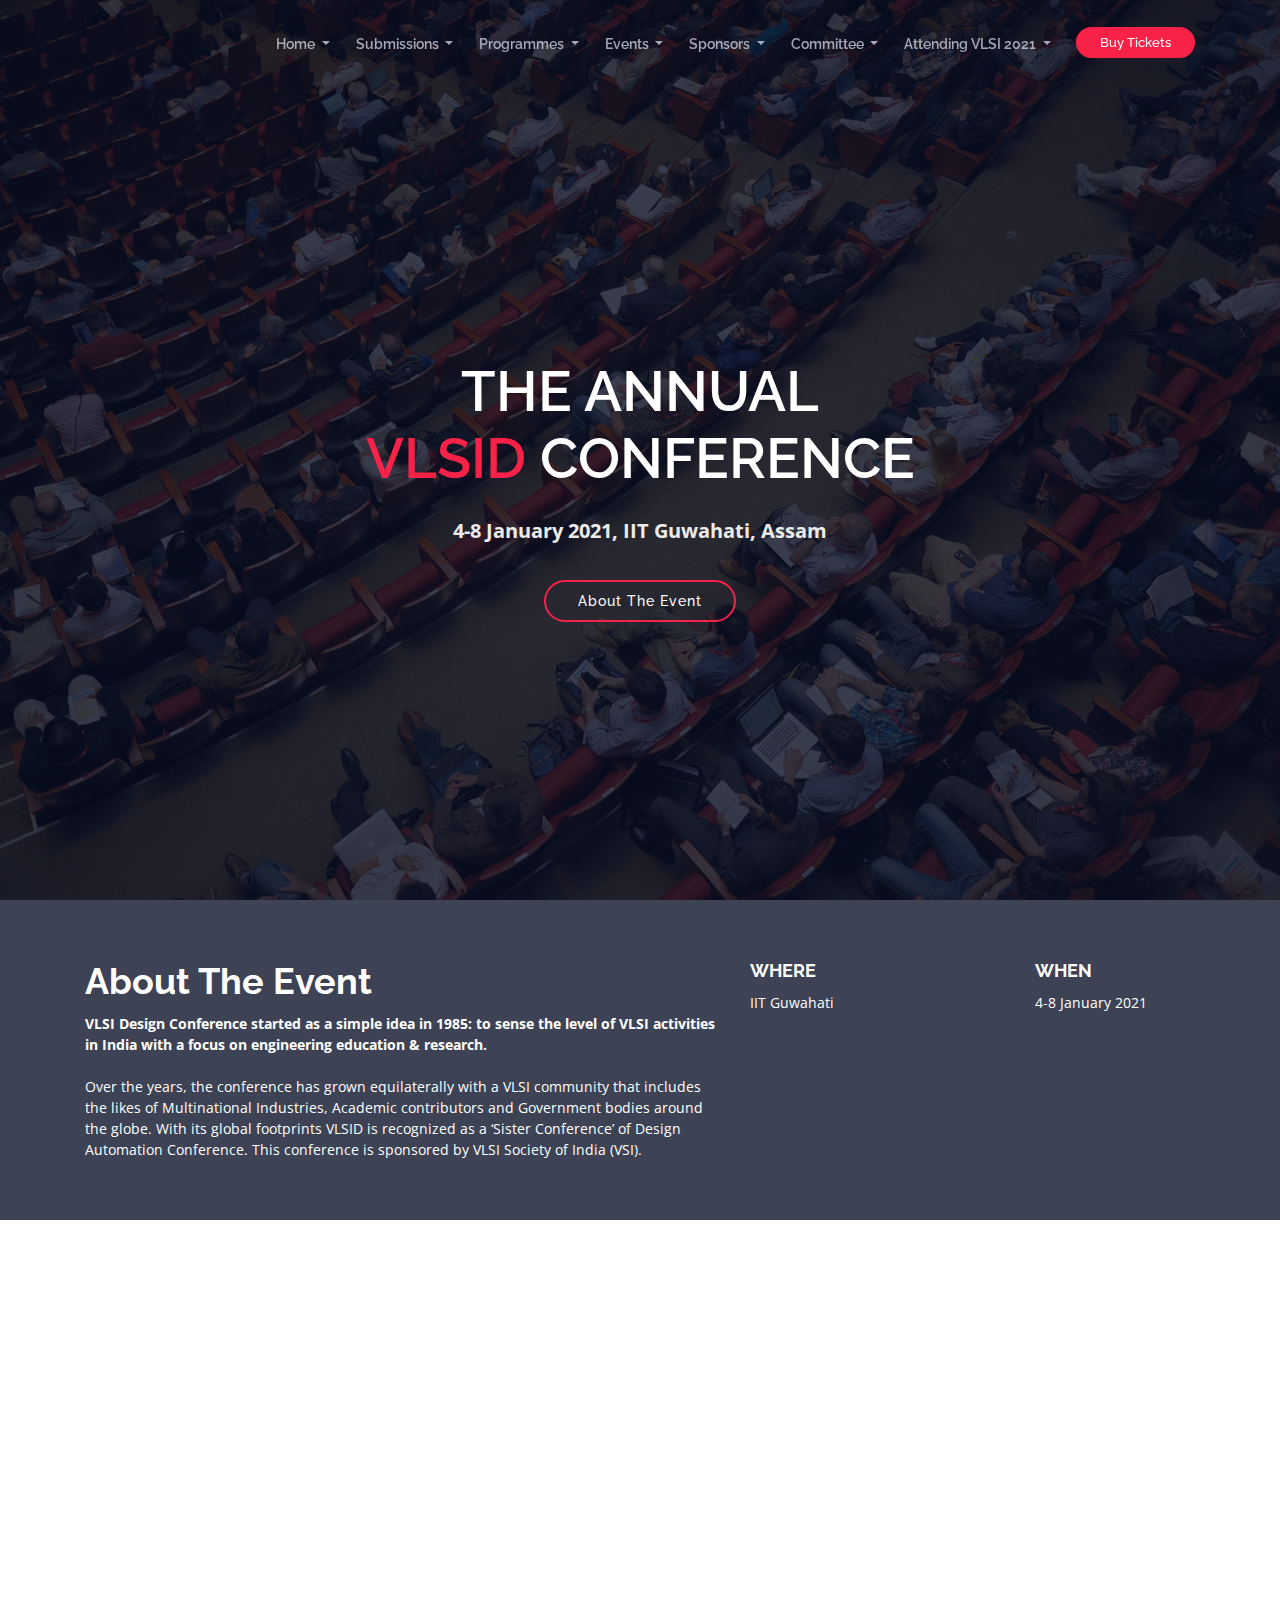
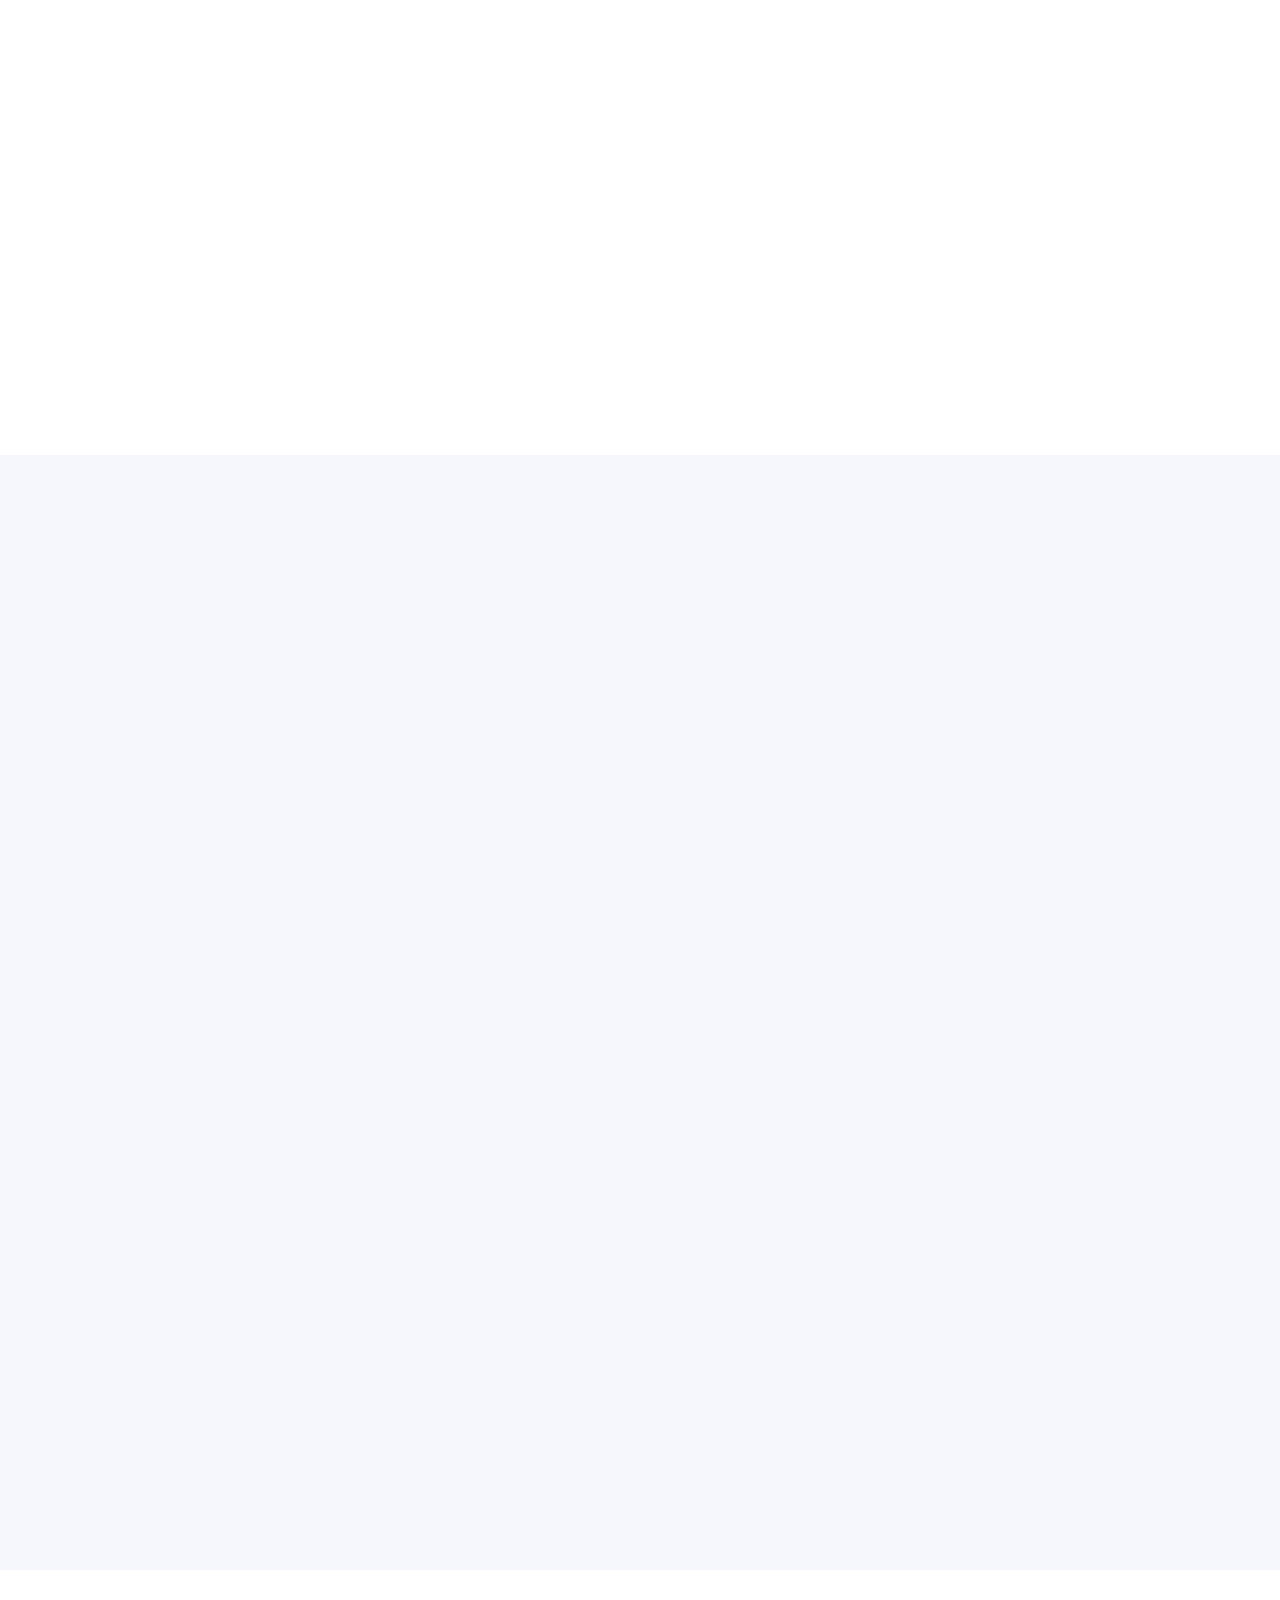
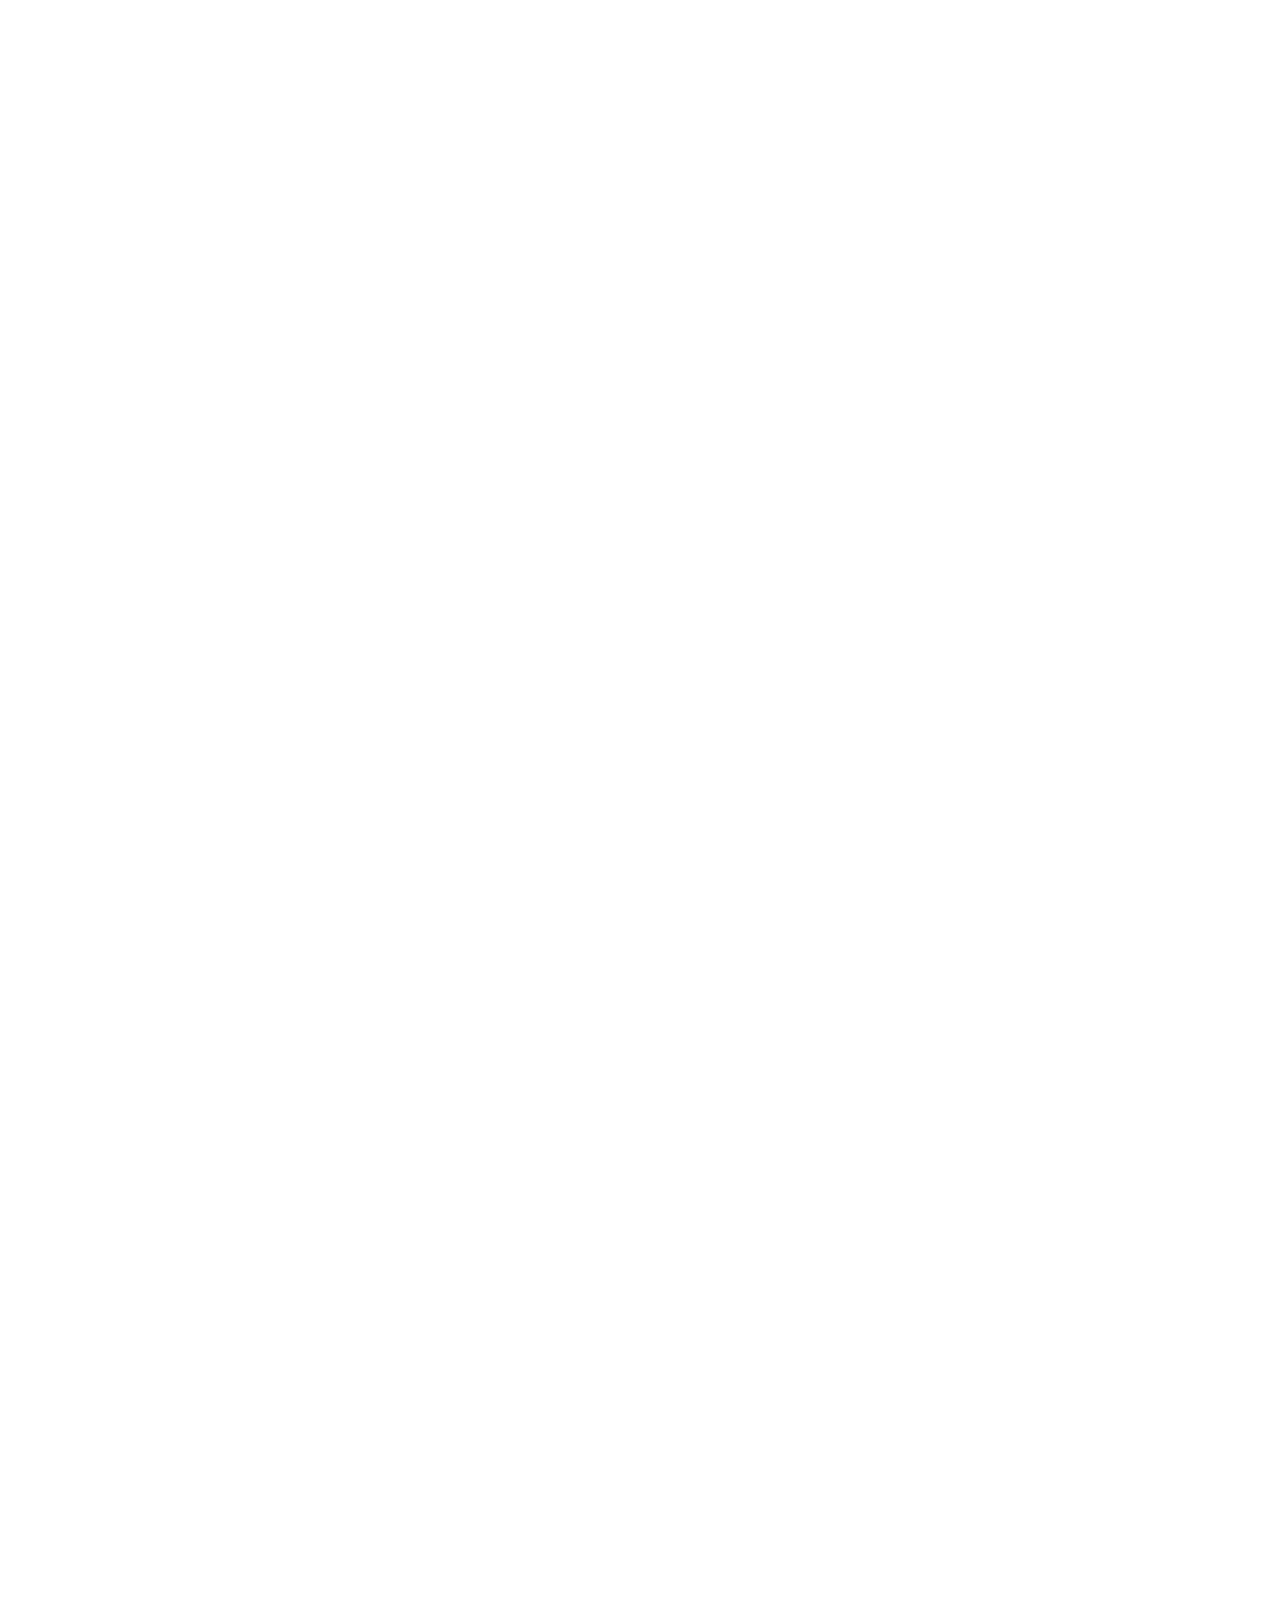
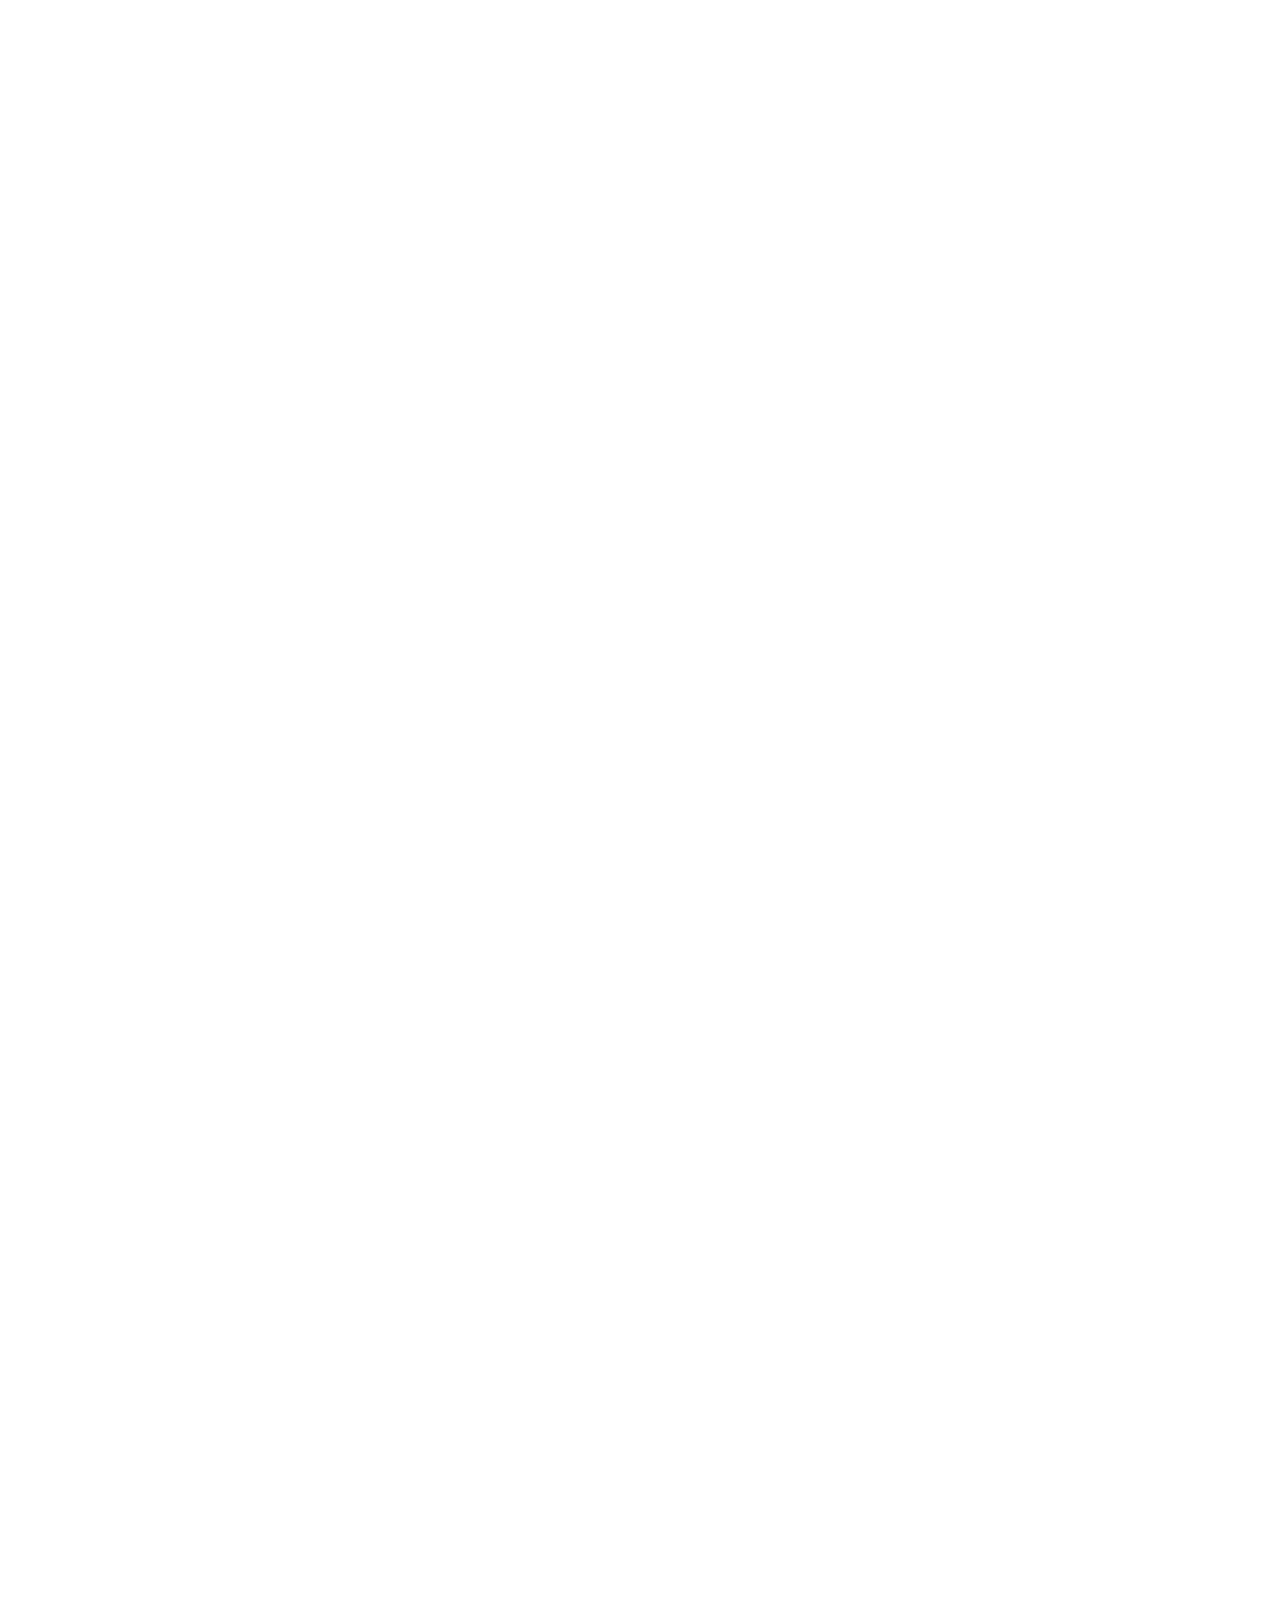
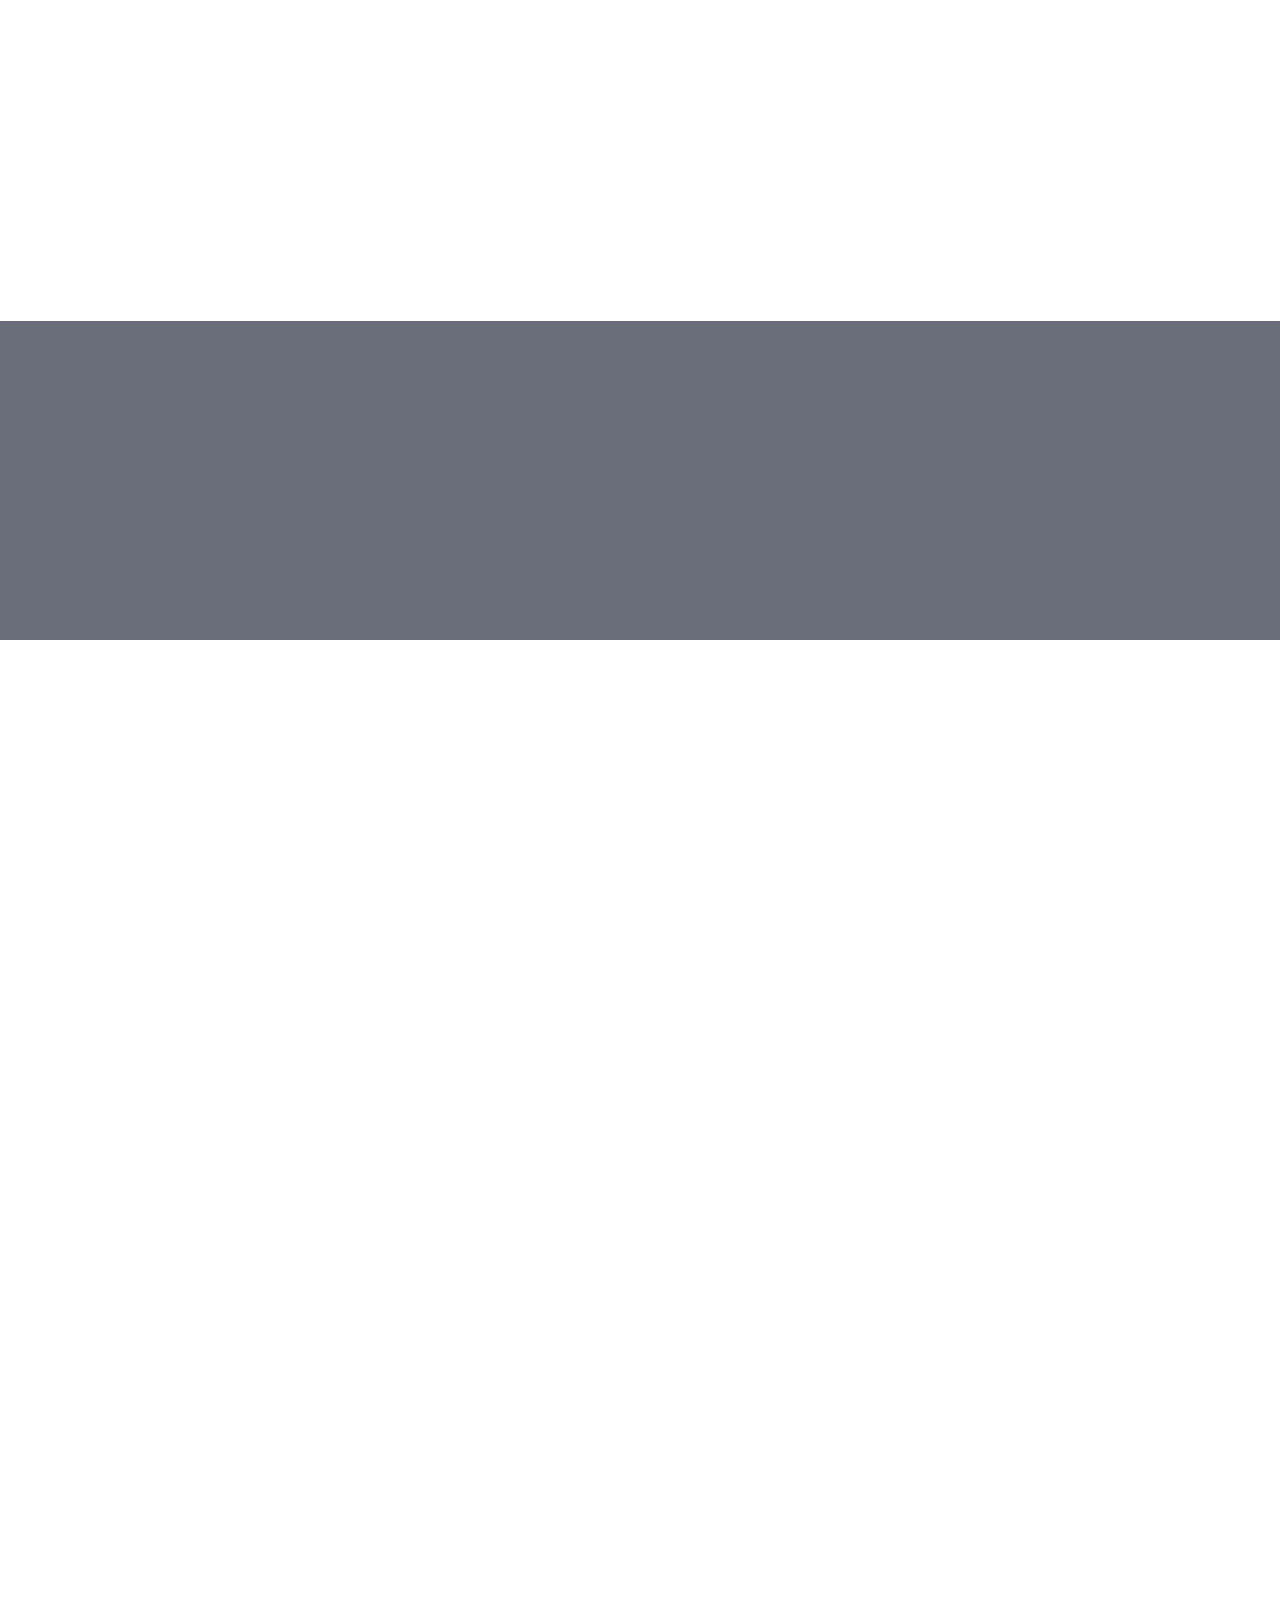
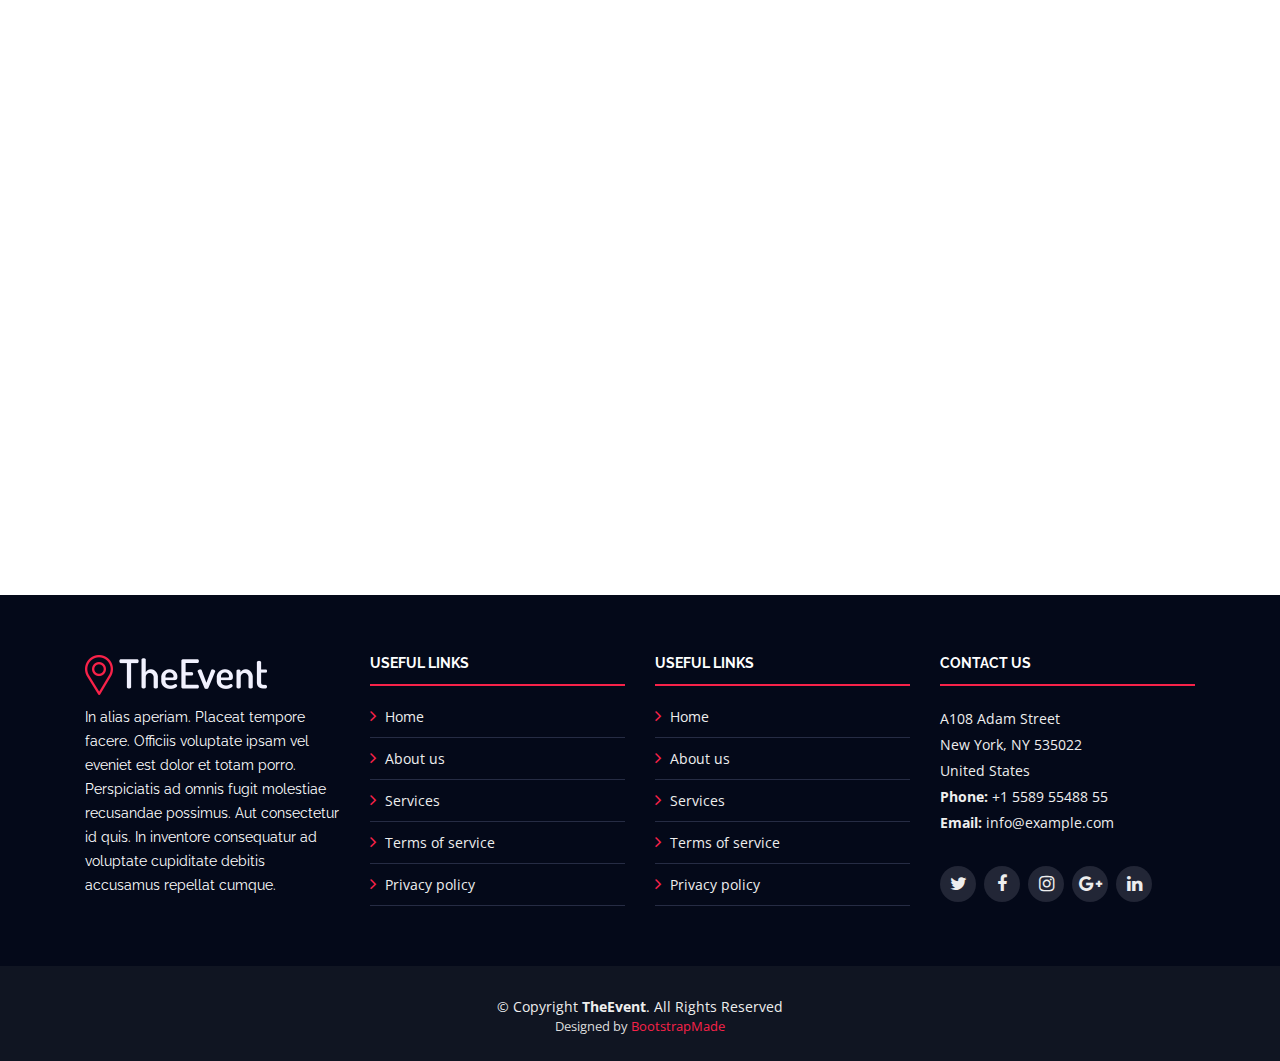
<file: index.html>
<!DOCTYPE html>
<html lang="en">

<head>
  <meta charset="utf-8">
  <meta content="width=device-width, initial-scale=1.0" name="viewport">

  <title>TheEvent Bootstrap Template - Index</title>
  <meta content="" name="descriptison">
  <meta content="" name="keywords">

  <!-- Favicons -->
  <link href="assets/img/favicon.png" rel="icon">
  <link href="assets/img/apple-touch-icon.png" rel="apple-touch-icon">

  <!-- Google Fonts -->
  <link href="https://fonts.googleapis.com/css?family=Open+Sans:300,300i,400,400i,700,700i|Raleway:300,400,500,700,800" rel="stylesheet">

  <!-- Vendor CSS Files -->
  <link href="assets/vendor/bootstrap/css/bootstrap.min.css" rel="stylesheet">
  <link href="assets/vendor/animate.css/animate.min.css" rel="stylesheet">
  <link href="assets/vendor/venobox/venobox.css" rel="stylesheet">
  <link href="assets/vendor/font-awesome/css/font-awesome.min.css" rel="stylesheet">
  <link href="assets/vendor/owl.carousel/assets/owl.carousel.min.css" rel="stylesheet">

  <!-- Template Main CSS File -->
  <link href="assets/css/style.css" rel="stylesheet">

  <!-- =======================================================
  * Template Name: TheEvent - v2.0.0
  * Template URL: https://bootstrapmade.com/theevent-conference-event-bootstrap-template/
  * Author: BootstrapMade.com
  * License: https://bootstrapmade.com/license/
  ======================================================== -->
</head>

<body>

  <!-- ======= Header ======= -->
  <header id="header">
    <div class="container">

      <div id="logo" class="pull-left">
        <!-- Uncomment below if you prefer to use a text logo -->
        <!--       <h1><a href="#intro">The<span>Event</span></a></h1>-->
        <!--      <a href="../index.html" class="scrollto"><img src="../assets/img/logo.png" alt="" title=""></a>-->
      </div>

      <nav id="nav-menu-container">

        <ul class="nav-menu">
          <li class="menu-active">
            <div class="btn-group">
              <button type="button" class="btn dropdown-toggle" data-toggle="dropdown" aria-haspopup="true" aria-expanded="false">
                Home
              </button>
              <div class="dropdown-menu">
                <a class="dropdown-item" href="#">Action</a>
                <a class="dropdown-item" href="#">Another action</a>
                <a class="dropdown-item" href="#">Something else here</a>
                <a class="dropdown-item" href="#">Separated link</a>
              </div>
            </div>

          </li>
          <li>
            <div class="btn-group">
              <button type="button" class="btn  dropdown-toggle" data-toggle="dropdown" aria-haspopup="true" aria-expanded="false">
                Submissions
              </button>
              <div class="dropdown-menu">
                <a class="dropdown-item" href="#">Action</a>
                <a class="dropdown-item" href="#">Another action</a>
                <a class="dropdown-item" href="#">Something else here</a>
                <a class="dropdown-item" href="#">Separated link</a>
              </div>
            </div>
          </li>

          <li>
            <div class="btn-group">
              <button type="button" class="btn dropdown-toggle" data-toggle="dropdown" aria-haspopup="true" aria-expanded="false">
                Programmes
              </button>
              <div class="dropdown-menu">
                <a class="dropdown-item" href="#">Action</a>
                <a class="dropdown-item" href="#">Another action</a>
                <a class="dropdown-item" href="#">Something else here</a>
                <a class="dropdown-item" href="#">Separated link</a>
              </div>
            </div>
          </li>

          <li>
            <div class="btn-group">
              <button type="button" class="btn dropdown-toggle" data-toggle="dropdown" aria-haspopup="true" aria-expanded="false">
                Events
              </button>
              <div class="dropdown-menu">
                <a class="dropdown-item" href="#">Action</a>
                <a class="dropdown-item" href="#">Another action</a>
                <a class="dropdown-item" href="#">Something else here</a>
                <a class="dropdown-item" href="#">Separated link</a>
              </div>
            </div>
          </li>

          <li>
            <div class="btn-group">
              <button type="button" class="btn  dropdown-toggle" data-toggle="dropdown" aria-haspopup="true" aria-expanded="false">
                Sponsors
              </button>
              <div class="dropdown-menu">
                <a class="dropdown-item" href="#">Action</a>
                <a class="dropdown-item" href="#">Another action</a>
                <a class="dropdown-item" href="#">Something else here</a>
                <a class="dropdown-item" href="#">Separated link</a>
              </div>
            </div>
          </li>

          <li>
            <div class="btn-group">
              <button type="button" class="btn dropdown-toggle" data-toggle="dropdown" aria-haspopup="true" aria-expanded="false">
                Committee
              </button>
              <div class="dropdown-menu">
                <a class="dropdown-item" href="#">Action</a>
                <a class="dropdown-item" href="#">Another action</a>
                <a class="dropdown-item" href="#">Something else here</a>
                <a class="dropdown-item" href="#">Separated link</a>
              </div>
            </div>
          </li>

          <li>
            <div class="btn-group">
              <button type="button" class="btn dropdown-toggle" data-toggle="dropdown" aria-haspopup="true" aria-expanded="false">
                Attending VLSI 2021
              </button>
              <div class="dropdown-menu">
                <a class="dropdown-item" href="#">Action</a>
                <a class="dropdown-item" href="#">Another action</a>
                <a class="dropdown-item" href="#">Something else here</a>
                <a class="dropdown-item" href="#">Separated link</a>
              </div>
            </div>
          </li>

          <li class="buy-tickets"><a href="#buy-tickets">Buy Tickets</a></li>

        </ul>

      </nav><!-- #nav-menu-container -->
    </div>
  </header><!-- End Header -->

  <!-- ======= Intro Section ======= -->
  <section id="intro">
    <div class="intro-container wow fadeIn">
      <h1 class="mb-4 pb-0">The Annual<br><span>VLSID</span> Conference</h1>
      <p class="mb-4 pb-0">4-8 January 2021, IIT Guwahati, Assam</p>
      <!--    <a href="https://www.youtube.com/watch?v=jDDaplaOz7Q" class="venobox play-btn mb-4" data-vbtype="video"-->
      <!--      data-autoplay="true"></a>-->
      <a href="#about" class="about-btn scrollto">About The Event</a>
    </div>
  </section><!-- End Intro Section -->

  <main id="main">

    <!-- ======= About Section ======= -->
    <section id="about">
      <div class="container">
        <div class="row">
          <div class="col-lg-7">
            <h2>About The Event</h2>
            <p><strong>VLSI Design Conference started as a simple idea in 1985: to sense the level of VLSI activities in India with a focus on engineering education & research.</strong><br><br>
              Over the years, the conference has grown equilaterally with a VLSI community that includes the likes of Multinational Industries, Academic contributors and Government bodies around the globe.
              With its global footprints VLSID is recognized as a ‘Sister Conference’ of Design Automation Conference.
              This conference is sponsored by VLSI Society of India (VSI).</p>
          </div>
          <div class="col-lg-3">
            <h3>Where</h3>
            <p>IIT Guwahati</p>
          </div>
          <div class="col-lg-2">
            <h3>When</h3>
            <p>4-8 January 2021</p>
          </div>
        </div>
      </div>
    </section><!-- End About Section -->

    <!-- ======= Speakers Section ======= -->
    <section id="speakers" class="wow fadeInUp">
      <div class="container">
        <div class="section-header">
          <h2>Event Speakers</h2>
          <p>Here are some of our speakers</p>
        </div>

        <div class="row">
          <div class="col-lg-4 col-md-6">
            <div class="speaker">
              <img src="assets/img/speakers/1.jpg" alt="Speaker 1" class="img-fluid">
              <div class="details">
                <h3><a href="speaker-details.html">Brenden Legros</a></h3>
                <p>Quas alias incidunt</p>
                <div class="social">
                  <a href=""><i class="fa fa-twitter"></i></a>
                  <a href=""><i class="fa fa-facebook"></i></a>
                  <a href=""><i class="fa fa-google-plus"></i></a>
                  <a href=""><i class="fa fa-linkedin"></i></a>
                </div>
              </div>
            </div>
          </div>
          <div class="col-lg-4 col-md-6">
            <div class="speaker">
              <img src="assets/img/speakers/2.jpg" alt="Speaker 2" class="img-fluid">
              <div class="details">
                <h3><a href="speaker-details.html">Hubert Hirthe</a></h3>
                <p>Consequuntur odio aut</p>
                <div class="social">
                  <a href=""><i class="fa fa-twitter"></i></a>
                  <a href=""><i class="fa fa-facebook"></i></a>
                  <a href=""><i class="fa fa-google-plus"></i></a>
                  <a href=""><i class="fa fa-linkedin"></i></a>
                </div>
              </div>
            </div>
          </div>
          <div class="col-lg-4 col-md-6">
            <div class="speaker">
              <img src="assets/img/speakers/3.jpg" alt="Speaker 3" class="img-fluid">
              <div class="details">
                <h3><a href="speaker-details.html">Cole Emmerich</a></h3>
                <p>Fugiat laborum et</p>
                <div class="social">
                  <a href=""><i class="fa fa-twitter"></i></a>
                  <a href=""><i class="fa fa-facebook"></i></a>
                  <a href=""><i class="fa fa-google-plus"></i></a>
                  <a href=""><i class="fa fa-linkedin"></i></a>
                </div>
              </div>
            </div>
          </div>
          <div class="col-lg-4 col-md-6">
            <div class="speaker">
              <img src="assets/img/speakers/4.jpg" alt="Speaker 4" class="img-fluid">
              <div class="details">
                <h3><a href="speaker-details.html">Jack Christiansen</a></h3>
                <p>Debitis iure vero</p>
                <div class="social">
                  <a href=""><i class="fa fa-twitter"></i></a>
                  <a href=""><i class="fa fa-facebook"></i></a>
                  <a href=""><i class="fa fa-google-plus"></i></a>
                  <a href=""><i class="fa fa-linkedin"></i></a>
                </div>
              </div>
            </div>
          </div>
          <div class="col-lg-4 col-md-6">
            <div class="speaker">
              <img src="assets/img/speakers/5.jpg" alt="Speaker 5" class="img-fluid">
              <div class="details">
                <h3><a href="speaker-details.html">Alejandrin Littel</a></h3>
                <p>Qui molestiae natus</p>
                <div class="social">
                  <a href=""><i class="fa fa-twitter"></i></a>
                  <a href=""><i class="fa fa-facebook"></i></a>
                  <a href=""><i class="fa fa-google-plus"></i></a>
                  <a href=""><i class="fa fa-linkedin"></i></a>
                </div>
              </div>
            </div>
          </div>
          <div class="col-lg-4 col-md-6">
            <div class="speaker">
              <img src="assets/img/speakers/6.jpg" alt="Speaker 6" class="img-fluid">
              <div class="details">
                <h3><a href="speaker-details.html">Willow Trantow</a></h3>
                <p>Non autem dicta</p>
                <div class="social">
                  <a href=""><i class="fa fa-twitter"></i></a>
                  <a href=""><i class="fa fa-facebook"></i></a>
                  <a href=""><i class="fa fa-google-plus"></i></a>
                  <a href=""><i class="fa fa-linkedin"></i></a>
                </div>
              </div>
            </div>
          </div>
        </div>
      </div>

    </section><!-- End Speakers Section -->

    <!-- ======= Schedule Section ======= -->
    <section id="schedule" class="section-with-bg">
      <div class="container wow fadeInUp">
        <div class="section-header">
          <h2>Event Schedule</h2>
          <p>Here is our event schedule</p>
        </div>

        <ul class="nav nav-tabs" role="tablist">
          <li class="nav-item">
            <a class="nav-link active" href="#day-1" role="tab" data-toggle="tab">Day 1</a>
          </li>
          <li class="nav-item">
            <a class="nav-link" href="#day-2" role="tab" data-toggle="tab">Day 2</a>
          </li>
          <li class="nav-item">
            <a class="nav-link" href="#day-3" role="tab" data-toggle="tab">Day 3</a>
          </li>
        </ul>

        <h3 class="sub-heading">Voluptatem nulla veniam soluta et corrupti consequatur neque eveniet officia. Eius
          necessitatibus voluptatem quis labore perspiciatis quia.</h3>

        <div class="tab-content row justify-content-center">

          <!-- Schdule Day 1 -->
          <div role="tabpanel" class="col-lg-9 tab-pane fade show active" id="day-1">

            <div class="row schedule-item">
              <div class="col-md-2"><time>09:30 AM</time></div>
              <div class="col-md-10">
                <h4>Registration</h4>
                <p>Fugit voluptas iusto maiores temporibus autem numquam magnam.</p>
              </div>
            </div>

            <div class="row schedule-item">
              <div class="col-md-2"><time>10:00 AM</time></div>
              <div class="col-md-10">
                <div class="speaker">
                  <img src="assets/img/speakers/1.jpg" alt="Brenden Legros">
                </div>
                <h4>Keynote <span>Brenden Legros</span></h4>
                <p>Facere provident incidunt quos voluptas.</p>
              </div>
            </div>

            <div class="row schedule-item">
              <div class="col-md-2"><time>11:00 AM</time></div>
              <div class="col-md-10">
                <div class="speaker">
                  <img src="assets/img/speakers/2.jpg" alt="Hubert Hirthe">
                </div>
                <h4>Et voluptatem iusto dicta nobis. <span>Hubert Hirthe</span></h4>
                <p>Maiores dignissimos neque qui cum accusantium ut sit sint inventore.</p>
              </div>
            </div>

            <div class="row schedule-item">
              <div class="col-md-2"><time>12:00 AM</time></div>
              <div class="col-md-10">
                <div class="speaker">
                  <img src="assets/img/speakers/3.jpg" alt="Cole Emmerich">
                </div>
                <h4>Explicabo et rerum quis et ut ea. <span>Cole Emmerich</span></h4>
                <p>Veniam accusantium laborum nihil eos eaque accusantium aspernatur.</p>
              </div>
            </div>

            <div class="row schedule-item">
              <div class="col-md-2"><time>02:00 PM</time></div>
              <div class="col-md-10">
                <div class="speaker">
                  <img src="assets/img/speakers/4.jpg" alt="Jack Christiansen">
                </div>
                <h4>Qui non qui vel amet culpa sequi. <span>Jack Christiansen</span></h4>
                <p>Nam ex distinctio voluptatem doloremque suscipit iusto.</p>
              </div>
            </div>

            <div class="row schedule-item">
              <div class="col-md-2"><time>03:00 PM</time></div>
              <div class="col-md-10">
                <div class="speaker">
                  <img src="assets/img/speakers/5.jpg" alt="Alejandrin Littel">
                </div>
                <h4>Quos ratione neque expedita asperiores. <span>Alejandrin Littel</span></h4>
                <p>Eligendi quo eveniet est nobis et ad temporibus odio quo.</p>
              </div>
            </div>

            <div class="row schedule-item">
              <div class="col-md-2"><time>04:00 PM</time></div>
              <div class="col-md-10">
                <div class="speaker">
                  <img src="assets/img/speakers/6.jpg" alt="Willow Trantow">
                </div>
                <h4>Quo qui praesentium nesciunt <span>Willow Trantow</span></h4>
                <p>Voluptatem et alias dolorum est aut sit enim neque veritatis.</p>
              </div>
            </div>

          </div>
          <!-- End Schdule Day 1 -->

          <!-- Schdule Day 2 -->
          <div role="tabpanel" class="col-lg-9  tab-pane fade" id="day-2">

            <div class="row schedule-item">
              <div class="col-md-2"><time>10:00 AM</time></div>
              <div class="col-md-10">
                <div class="speaker">
                  <img src="assets/img/speakers/1.jpg" alt="Brenden Legros">
                </div>
                <h4>Libero corrupti explicabo itaque. <span>Brenden Legros</span></h4>
                <p>Facere provident incidunt quos voluptas.</p>
              </div>
            </div>

            <div class="row schedule-item">
              <div class="col-md-2"><time>11:00 AM</time></div>
              <div class="col-md-10">
                <div class="speaker">
                  <img src="assets/img/speakers/2.jpg" alt="Hubert Hirthe">
                </div>
                <h4>Et voluptatem iusto dicta nobis. <span>Hubert Hirthe</span></h4>
                <p>Maiores dignissimos neque qui cum accusantium ut sit sint inventore.</p>
              </div>
            </div>

            <div class="row schedule-item">
              <div class="col-md-2"><time>12:00 AM</time></div>
              <div class="col-md-10">
                <div class="speaker">
                  <img src="assets/img/speakers/3.jpg" alt="Cole Emmerich">
                </div>
                <h4>Explicabo et rerum quis et ut ea. <span>Cole Emmerich</span></h4>
                <p>Veniam accusantium laborum nihil eos eaque accusantium aspernatur.</p>
              </div>
            </div>

            <div class="row schedule-item">
              <div class="col-md-2"><time>02:00 PM</time></div>
              <div class="col-md-10">
                <div class="speaker">
                  <img src="assets/img/speakers/4.jpg" alt="Jack Christiansen">
                </div>
                <h4>Qui non qui vel amet culpa sequi. <span>Jack Christiansen</span></h4>
                <p>Nam ex distinctio voluptatem doloremque suscipit iusto.</p>
              </div>
            </div>

            <div class="row schedule-item">
              <div class="col-md-2"><time>03:00 PM</time></div>
              <div class="col-md-10">
                <div class="speaker">
                  <img src="assets/img/speakers/5.jpg" alt="Alejandrin Littel">
                </div>
                <h4>Quos ratione neque expedita asperiores. <span>Alejandrin Littel</span></h4>
                <p>Eligendi quo eveniet est nobis et ad temporibus odio quo.</p>
              </div>
            </div>

            <div class="row schedule-item">
              <div class="col-md-2"><time>04:00 PM</time></div>
              <div class="col-md-10">
                <div class="speaker">
                  <img src="assets/img/speakers/6.jpg" alt="Willow Trantow">
                </div>
                <h4>Quo qui praesentium nesciunt <span>Willow Trantow</span></h4>
                <p>Voluptatem et alias dolorum est aut sit enim neque veritatis.</p>
              </div>
            </div>

          </div>
          <!-- End Schdule Day 2 -->

          <!-- Schdule Day 3 -->
          <div role="tabpanel" class="col-lg-9  tab-pane fade" id="day-3">

            <div class="row schedule-item">
              <div class="col-md-2"><time>10:00 AM</time></div>
              <div class="col-md-10">
                <div class="speaker">
                  <img src="assets/img/speakers/2.jpg" alt="Hubert Hirthe">
                </div>
                <h4>Et voluptatem iusto dicta nobis. <span>Hubert Hirthe</span></h4>
                <p>Maiores dignissimos neque qui cum accusantium ut sit sint inventore.</p>
              </div>
            </div>

            <div class="row schedule-item">
              <div class="col-md-2"><time>11:00 AM</time></div>
              <div class="col-md-10">
                <div class="speaker">
                  <img src="assets/img/speakers/3.jpg" alt="Cole Emmerich">
                </div>
                <h4>Explicabo et rerum quis et ut ea. <span>Cole Emmerich</span></h4>
                <p>Veniam accusantium laborum nihil eos eaque accusantium aspernatur.</p>
              </div>
            </div>

            <div class="row schedule-item">
              <div class="col-md-2"><time>12:00 AM</time></div>
              <div class="col-md-10">
                <div class="speaker">
                  <img src="assets/img/speakers/1.jpg" alt="Brenden Legros">
                </div>
                <h4>Libero corrupti explicabo itaque. <span>Brenden Legros</span></h4>
                <p>Facere provident incidunt quos voluptas.</p>
              </div>
            </div>

            <div class="row schedule-item">
              <div class="col-md-2"><time>02:00 PM</time></div>
              <div class="col-md-10">
                <div class="speaker">
                  <img src="assets/img/speakers/4.jpg" alt="Jack Christiansen">
                </div>
                <h4>Qui non qui vel amet culpa sequi. <span>Jack Christiansen</span></h4>
                <p>Nam ex distinctio voluptatem doloremque suscipit iusto.</p>
              </div>
            </div>

            <div class="row schedule-item">
              <div class="col-md-2"><time>03:00 PM</time></div>
              <div class="col-md-10">
                <div class="speaker">
                  <img src="assets/img/speakers/5.jpg" alt="Alejandrin Littel">
                </div>
                <h4>Quos ratione neque expedita asperiores. <span>Alejandrin Littel</span></h4>
                <p>Eligendi quo eveniet est nobis et ad temporibus odio quo.</p>
              </div>
            </div>

            <div class="row schedule-item">
              <div class="col-md-2"><time>04:00 PM</time></div>
              <div class="col-md-10">
                <div class="speaker">
                  <img src="assets/img/speakers/6.jpg" alt="Willow Trantow">
                </div>
                <h4>Quo qui praesentium nesciunt <span>Willow Trantow</span></h4>
                <p>Voluptatem et alias dolorum est aut sit enim neque veritatis.</p>
              </div>
            </div>

          </div>
          <!-- End Schdule Day 2 -->

        </div>

      </div>

    </section><!-- End Schedule Section -->

    <!-- ======= Venue Section ======= -->
    <section id="venue" class="wow fadeInUp">

      <div class="container-fluid">

        <div class="section-header">
          <h2>Event Venue</h2>
          <p>Event venue location info and gallery</p>
        </div>

        <div class="row no-gutters">
          <div class="col-lg-6 venue-map">
            <iframe src="https://www.google.com/maps/embed?pb=!1m14!1m8!1m3!1d12097.433213460943!2d-74.0062269!3d40.7101282!3m2!1i1024!2i768!4f13.1!3m3!1m2!1s0x0%3A0xb89d1fe6bc499443!2sDowntown+Conference+Center!5e0!3m2!1smk!2sbg!4v1539943755621" frameborder="0" style="border:0" allowfullscreen></iframe>
          </div>

          <div class="col-lg-6 venue-info">
            <div class="row justify-content-center">
              <div class="col-11 col-lg-8">
                <h3>Downtown Conference Center, New York</h3>
                <p>Iste nobis eum sapiente sunt enim dolores labore accusantium autem. Cumque beatae ipsam. Est quae sit qui voluptatem corporis velit. Qui maxime accusamus possimus. Consequatur sequi et ea suscipit enim nesciunt quia velit.</p>
              </div>
            </div>
          </div>
        </div>

      </div>

      <div class="container-fluid venue-gallery-container">
        <div class="row no-gutters">

          <div class="col-lg-3 col-md-4">
            <div class="venue-gallery">
              <a href="assets/img/venue-gallery/1.jpg" class="venobox" data-gall="venue-gallery">
                <img src="assets/img/venue-gallery/1.jpg" alt="" class="img-fluid">
              </a>
            </div>
          </div>

          <div class="col-lg-3 col-md-4">
            <div class="venue-gallery">
              <a href="assets/img/venue-gallery/2.jpg" class="venobox" data-gall="venue-gallery">
                <img src="assets/img/venue-gallery/2.jpg" alt="" class="img-fluid">
              </a>
            </div>
          </div>

          <div class="col-lg-3 col-md-4">
            <div class="venue-gallery">
              <a href="assets/img/venue-gallery/3.jpg" class="venobox" data-gall="venue-gallery">
                <img src="assets/img/venue-gallery/3.jpg" alt="" class="img-fluid">
              </a>
            </div>
          </div>

          <div class="col-lg-3 col-md-4">
            <div class="venue-gallery">
              <a href="assets/img/venue-gallery/4.jpg" class="venobox" data-gall="venue-gallery">
                <img src="assets/img/venue-gallery/4.jpg" alt="" class="img-fluid">
              </a>
            </div>
          </div>

          <div class="col-lg-3 col-md-4">
            <div class="venue-gallery">
              <a href="assets/img/venue-gallery/5.jpg" class="venobox" data-gall="venue-gallery">
                <img src="assets/img/venue-gallery/5.jpg" alt="" class="img-fluid">
              </a>
            </div>
          </div>

          <div class="col-lg-3 col-md-4">
            <div class="venue-gallery">
              <a href="assets/img/venue-gallery/6.jpg" class="venobox" data-gall="venue-gallery">
                <img src="assets/img/venue-gallery/6.jpg" alt="" class="img-fluid">
              </a>
            </div>
          </div>

          <div class="col-lg-3 col-md-4">
            <div class="venue-gallery">
              <a href="assets/img/venue-gallery/7.jpg" class="venobox" data-gall="venue-gallery">
                <img src="assets/img/venue-gallery/7.jpg" alt="" class="img-fluid">
              </a>
            </div>
          </div>

          <div class="col-lg-3 col-md-4">
            <div class="venue-gallery">
              <a href="assets/img/venue-gallery/8.jpg" class="venobox" data-gall="venue-gallery">
                <img src="assets/img/venue-gallery/8.jpg" alt="" class="img-fluid">
              </a>
            </div>
          </div>

        </div>
      </div>

    </section><!-- End Venue Section -->

    <!-- ======= Hotels Section ======= -->
    <section id="hotels" class="section-with-bg wow fadeInUp">

      <div class="container">
        <div class="section-header">
          <h2>Hotels</h2>
          <p>Her are some nearby hotels</p>
        </div>

        <div class="row">

          <div class="col-lg-4 col-md-6">
            <div class="hotel">
              <div class="hotel-img">
                <img src="assets/img/hotels/1.jpg" alt="Hotel 1" class="img-fluid">
              </div>
              <h3><a href="#">Hotel 1</a></h3>
              <div class="stars">
                <i class="fa fa-star"></i>
                <i class="fa fa-star"></i>
                <i class="fa fa-star"></i>
                <i class="fa fa-star"></i>
                <i class="fa fa-star"></i>
              </div>
              <p>0.4 Mile from the Venue</p>
            </div>
          </div>

          <div class="col-lg-4 col-md-6">
            <div class="hotel">
              <div class="hotel-img">
                <img src="assets/img/hotels/2.jpg" alt="Hotel 2" class="img-fluid">
              </div>
              <h3><a href="#">Hotel 2</a></h3>
              <div class="stars">
                <i class="fa fa-star"></i>
                <i class="fa fa-star"></i>
                <i class="fa fa-star"></i>
                <i class="fa fa-star"></i>
                <i class="fa fa-star-half-full"></i>
              </div>
              <p>0.5 Mile from the Venue</p>
            </div>
          </div>

          <div class="col-lg-4 col-md-6">
            <div class="hotel">
              <div class="hotel-img">
                <img src="assets/img/hotels/3.jpg" alt="Hotel 3" class="img-fluid">
              </div>
              <h3><a href="#">Hotel 3</a></h3>
              <div class="stars">
                <i class="fa fa-star"></i>
                <i class="fa fa-star"></i>
                <i class="fa fa-star"></i>
                <i class="fa fa-star"></i>
              </div>
              <p>0.6 Mile from the Venue</p>
            </div>
          </div>

        </div>
      </div>

    </section><!-- End Hotels Section -->

    <!-- ======= Gallery Section ======= -->
    <section id="gallery" class="wow fadeInUp">

      <div class="container">
        <div class="section-header">
          <h2>Gallery</h2>
          <p>Check our gallery from the recent events</p>
        </div>
      </div>

      <div class="owl-carousel gallery-carousel">
        <a href="assets/img/gallery/1.jpg" class="venobox" data-gall="gallery-carousel"><img src="assets/img/gallery/1.jpg" alt=""></a>
        <a href="assets/img/gallery/2.jpg" class="venobox" data-gall="gallery-carousel"><img src="assets/img/gallery/2.jpg" alt=""></a>
        <a href="assets/img/gallery/3.jpg" class="venobox" data-gall="gallery-carousel"><img src="assets/img/gallery/3.jpg" alt=""></a>
        <a href="assets/img/gallery/4.jpg" class="venobox" data-gall="gallery-carousel"><img src="assets/img/gallery/4.jpg" alt=""></a>
        <a href="assets/img/gallery/5.jpg" class="venobox" data-gall="gallery-carousel"><img src="assets/img/gallery/5.jpg" alt=""></a>
        <a href="assets/img/gallery/6.jpg" class="venobox" data-gall="gallery-carousel"><img src="assets/img/gallery/6.jpg" alt=""></a>
        <a href="assets/img/gallery/7.jpg" class="venobox" data-gall="gallery-carousel"><img src="assets/img/gallery/7.jpg" alt=""></a>
        <a href="assets/img/gallery/8.jpg" class="venobox" data-gall="gallery-carousel"><img src="assets/img/gallery/8.jpg" alt=""></a>
      </div>

    </section><!-- End Gallery Section -->

    <!-- ======= Sponsors Section ======= -->
    <section id="sponsors" class="section-with-bg wow fadeInUp">

      <div class="container">
        <div class="section-header">
          <h2>Sponsors</h2>
        </div>

        <div class="row no-gutters sponsors-wrap clearfix">

          <div class="col-lg-3 col-md-4 col-xs-6">
            <div class="sponsor-logo">
              <img src="assets/img/sponsors/1.png" class="img-fluid" alt="">
            </div>
          </div>

          <div class="col-lg-3 col-md-4 col-xs-6">
            <div class="sponsor-logo">
              <img src="assets/img/sponsors/2.png" class="img-fluid" alt="">
            </div>
          </div>

          <div class="col-lg-3 col-md-4 col-xs-6">
            <div class="sponsor-logo">
              <img src="assets/img/sponsors/3.png" class="img-fluid" alt="">
            </div>
          </div>

          <div class="col-lg-3 col-md-4 col-xs-6">
            <div class="sponsor-logo">
              <img src="assets/img/sponsors/4.png" class="img-fluid" alt="">
            </div>
          </div>

          <div class="col-lg-3 col-md-4 col-xs-6">
            <div class="sponsor-logo">
              <img src="assets/img/sponsors/5.png" class="img-fluid" alt="">
            </div>
          </div>

          <div class="col-lg-3 col-md-4 col-xs-6">
            <div class="sponsor-logo">
              <img src="assets/img/sponsors/6.png" class="img-fluid" alt="">
            </div>
          </div>

          <div class="col-lg-3 col-md-4 col-xs-6">
            <div class="sponsor-logo">
              <img src="assets/img/sponsors/7.png" class="img-fluid" alt="">
            </div>
          </div>

          <div class="col-lg-3 col-md-4 col-xs-6">
            <div class="sponsor-logo">
              <img src="assets/img/sponsors/8.png" class="img-fluid" alt="">
            </div>
          </div>

        </div>

      </div>

    </section><!-- End Sponsors Section -->

    <!-- =======  F.A.Q Section ======= -->
    <section id="faq" class="wow fadeInUp">

      <div class="container">

        <div class="section-header">
          <h2>F.A.Q </h2>
        </div>

        <div class="row justify-content-center">
          <div class="col-lg-9">
            <ul id="faq-list">

              <li>
                <a data-toggle="collapse" class="collapsed" href="#faq1">Non consectetur a erat nam at lectus urna duis? <i class="fa fa-minus-circle"></i></a>
                <div id="faq1" class="collapse" data-parent="#faq-list">
                  <p>
                    Feugiat pretium nibh ipsum consequat. Tempus iaculis urna id volutpat lacus laoreet non curabitur gravida. Venenatis lectus magna fringilla urna porttitor rhoncus dolor purus non.
                  </p>
                </div>
              </li>

              <li>
                <a data-toggle="collapse" href="#faq2" class="collapsed">Feugiat scelerisque varius morbi enim nunc faucibus a pellentesque? <i class="fa fa-minus-circle"></i></a>
                <div id="faq2" class="collapse" data-parent="#faq-list">
                  <p>
                    Dolor sit amet consectetur adipiscing elit pellentesque habitant morbi. Id interdum velit laoreet id donec ultrices. Fringilla phasellus faucibus scelerisque eleifend donec pretium. Est pellentesque elit ullamcorper dignissim. Mauris ultrices eros in cursus turpis massa tincidunt dui.
                  </p>
                </div>
              </li>

              <li>
                <a data-toggle="collapse" href="#faq3" class="collapsed">Dolor sit amet consectetur adipiscing elit pellentesque habitant morbi? <i class="fa fa-minus-circle"></i></a>
                <div id="faq3" class="collapse" data-parent="#faq-list">
                  <p>
                    Eleifend mi in nulla posuere sollicitudin aliquam ultrices sagittis orci. Faucibus pulvinar elementum integer enim. Sem nulla pharetra diam sit amet nisl suscipit. Rutrum tellus pellentesque eu tincidunt. Lectus urna duis convallis convallis tellus. Urna molestie at elementum eu facilisis sed odio morbi quis
                  </p>
                </div>
              </li>

              <li>
                <a data-toggle="collapse" href="#faq4" class="collapsed">Ac odio tempor orci dapibus. Aliquam eleifend mi in nulla? <i class="fa fa-minus-circle"></i></a>
                <div id="faq4" class="collapse" data-parent="#faq-list">
                  <p>
                    Dolor sit amet consectetur adipiscing elit pellentesque habitant morbi. Id interdum velit laoreet id donec ultrices. Fringilla phasellus faucibus scelerisque eleifend donec pretium. Est pellentesque elit ullamcorper dignissim. Mauris ultrices eros in cursus turpis massa tincidunt dui.
                  </p>
                </div>
              </li>

              <li>
                <a data-toggle="collapse" href="#faq5" class="collapsed">Tempus quam pellentesque nec nam aliquam sem et tortor consequat? <i class="fa fa-minus-circle"></i></a>
                <div id="faq5" class="collapse" data-parent="#faq-list">
                  <p>
                    Molestie a iaculis at erat pellentesque adipiscing commodo. Dignissim suspendisse in est ante in. Nunc vel risus commodo viverra maecenas accumsan. Sit amet nisl suscipit adipiscing bibendum est. Purus gravida quis blandit turpis cursus in
                  </p>
                </div>
              </li>

              <li>
                <a data-toggle="collapse" href="#faq6" class="collapsed">Tortor vitae purus faucibus ornare. Varius vel pharetra vel turpis nunc eget lorem dolor? <i class="fa fa-minus-circle"></i></a>
                <div id="faq6" class="collapse" data-parent="#faq-list">
                  <p>
                    Laoreet sit amet cursus sit amet dictum sit amet justo. Mauris vitae ultricies leo integer malesuada nunc vel. Tincidunt eget nullam non nisi est sit amet. Turpis nunc eget lorem dolor sed. Ut venenatis tellus in metus vulputate eu scelerisque. Pellentesque diam volutpat commodo sed egestas egestas fringilla phasellus faucibus. Nibh tellus molestie nunc non blandit massa enim nec.
                  </p>
                </div>
              </li>

            </ul>
          </div>
        </div>

      </div>

    </section><!-- End  F.A.Q Section -->

    <!-- ======= Subscribe Section ======= -->
    <section id="subscribe">
      <div class="container wow fadeInUp">
        <div class="section-header">
          <h2>Newsletter</h2>
          <p>Rerum numquam illum recusandae quia mollitia consequatur.</p>
        </div>

        <form method="POST" action="#">
          <div class="form-row justify-content-center">
            <div class="col-auto">
              <input type="text" class="form-control" placeholder="Enter your Email">
            </div>
            <div class="col-auto">
              <button type="submit">Subscribe</button>
            </div>
          </div>
        </form>

      </div>
    </section><!-- End Subscribe Section -->

    <!-- ======= Buy Ticket Section ======= -->
    <section id="buy-tickets" class="section-with-bg wow fadeInUp">
      <div class="container">

        <div class="section-header">
          <h2>Buy Tickets</h2>
          <p>Velit consequatur consequatur inventore iste fugit unde omnis eum aut.</p>
        </div>

        <div class="row">
          <div class="col-lg-4">
            <div class="card mb-5 mb-lg-0">
              <div class="card-body">
                <h5 class="card-title text-muted text-uppercase text-center">Standard Access</h5>
                <h6 class="card-price text-center">$150</h6>
                <hr>
                <ul class="fa-ul">
                  <li><span class="fa-li"><i class="fa fa-check"></i></span>Regular Seating</li>
                  <li><span class="fa-li"><i class="fa fa-check"></i></span>Coffee Break</li>
                  <li><span class="fa-li"><i class="fa fa-check"></i></span>Custom Badge</li>
                  <li class="text-muted"><span class="fa-li"><i class="fa fa-times"></i></span>Community Access</li>
                  <li class="text-muted"><span class="fa-li"><i class="fa fa-times"></i></span>Workshop Access</li>
                  <li class="text-muted"><span class="fa-li"><i class="fa fa-times"></i></span>After Party</li>
                </ul>
                <hr>
                <div class="text-center">
                  <button type="button" class="btn" data-toggle="modal" data-target="#buy-ticket-modal" data-ticket-type="standard-access">Buy Now</button>
                </div>
              </div>
            </div>
          </div>
          <div class="col-lg-4">
            <div class="card mb-5 mb-lg-0">
              <div class="card-body">
                <h5 class="card-title text-muted text-uppercase text-center">Pro Access</h5>
                <h6 class="card-price text-center">$250</h6>
                <hr>
                <ul class="fa-ul">
                  <li><span class="fa-li"><i class="fa fa-check"></i></span>Regular Seating</li>
                  <li><span class="fa-li"><i class="fa fa-check"></i></span>Coffee Break</li>
                  <li><span class="fa-li"><i class="fa fa-check"></i></span>Custom Badge</li>
                  <li><span class="fa-li"><i class="fa fa-check"></i></span>Community Access</li>
                  <li class="text-muted"><span class="fa-li"><i class="fa fa-times"></i></span>Workshop Access</li>
                  <li class="text-muted"><span class="fa-li"><i class="fa fa-times"></i></span>After Party</li>
                </ul>
                <hr>
                <div class="text-center">
                  <button type="button" class="btn" data-toggle="modal" data-target="#buy-ticket-modal" data-ticket-type="pro-access">Buy Now</button>
                </div>
              </div>
            </div>
          </div>
          <!-- Pro Tier -->
          <div class="col-lg-4">
            <div class="card">
              <div class="card-body">
                <h5 class="card-title text-muted text-uppercase text-center">Premium Access</h5>
                <h6 class="card-price text-center">$350</h6>
                <hr>
                <ul class="fa-ul">
                  <li><span class="fa-li"><i class="fa fa-check"></i></span>Regular Seating</li>
                  <li><span class="fa-li"><i class="fa fa-check"></i></span>Coffee Break</li>
                  <li><span class="fa-li"><i class="fa fa-check"></i></span>Custom Badge</li>
                  <li><span class="fa-li"><i class="fa fa-check"></i></span>Community Access</li>
                  <li><span class="fa-li"><i class="fa fa-check"></i></span>Workshop Access</li>
                  <li><span class="fa-li"><i class="fa fa-check"></i></span>After Party</li>
                </ul>
                <hr>
                <div class="text-center">
                  <button type="button" class="btn" data-toggle="modal" data-target="#buy-ticket-modal" data-ticket-type="premium-access">Buy Now</button>
                </div>

              </div>
            </div>
          </div>
        </div>

      </div>

      <!-- Modal Order Form -->
      <div id="buy-ticket-modal" class="modal fade">
        <div class="modal-dialog" role="document">
          <div class="modal-content">
            <div class="modal-header">
              <h4 class="modal-title">Buy Tickets</h4>
              <button type="button" class="close" data-dismiss="modal" aria-label="Close">
                <span aria-hidden="true">&times;</span>
              </button>
            </div>
            <div class="modal-body">
              <form method="POST" action="#">
                <div class="form-group">
                  <input type="text" class="form-control" name="your-name" placeholder="Your Name">
                </div>
                <div class="form-group">
                  <input type="text" class="form-control" name="your-email" placeholder="Your Email">
                </div>
                <div class="form-group">
                  <select id="ticket-type" name="ticket-type" class="form-control">
                    <option value="">-- Select Your Ticket Type --</option>
                    <option value="standard-access">Standard Access</option>
                    <option value="pro-access">Pro Access</option>
                    <option value="premium-access">Premium Access</option>
                  </select>
                </div>
                <div class="text-center">
                  <button type="submit" class="btn">Buy Now</button>
                </div>
              </form>
            </div>
          </div><!-- /.modal-content -->
        </div><!-- /.modal-dialog -->
      </div><!-- /.modal -->

    </section><!-- End Buy Ticket Section -->

    <!-- ======= Contact Section ======= -->
    <section id="contact" class="section-bg wow fadeInUp">

      <div class="container">

        <div class="section-header">
          <h2>Contact Us</h2>
          <p>Nihil officia ut sint molestiae tenetur.</p>
        </div>

        <div class="row contact-info">

          <div class="col-md-4">
            <div class="contact-address">
              <i class="ion-ios-location-outline"></i>
              <h3>Address</h3>
              <address>A108 Adam Street, NY 535022, USA</address>
            </div>
          </div>

          <div class="col-md-4">
            <div class="contact-phone">
              <i class="ion-ios-telephone-outline"></i>
              <h3>Phone Number</h3>
              <p><a href="tel:+155895548855">+1 5589 55488 55</a></p>
            </div>
          </div>

          <div class="col-md-4">
            <div class="contact-email">
              <i class="ion-ios-email-outline"></i>
              <h3>Email</h3>
              <p><a href="mailto:info@example.com">info@example.com</a></p>
            </div>
          </div>

        </div>

        <div class="form">
          <form action="forms/contact.php" method="post" role="form" class="php-email-form">
            <div class="form-row">
              <div class="form-group col-md-6">
                <input type="text" name="name" class="form-control" id="name" placeholder="Your Name" data-rule="minlen:4" data-msg="Please enter at least 4 chars" />
                <div class="validate"></div>
              </div>
              <div class="form-group col-md-6">
                <input type="email" class="form-control" name="email" id="email" placeholder="Your Email" data-rule="email" data-msg="Please enter a valid email" />
                <div class="validate"></div>
              </div>
            </div>
            <div class="form-group">
              <input type="text" class="form-control" name="subject" id="subject" placeholder="Subject" data-rule="minlen:4" data-msg="Please enter at least 8 chars of subject" />
              <div class="validate"></div>
            </div>
            <div class="form-group">
              <textarea class="form-control" name="message" rows="5" data-rule="required" data-msg="Please write something for us" placeholder="Message"></textarea>
              <div class="validate"></div>
            </div>
            <div class="mb-3">
              <div class="loading">Loading</div>
              <div class="error-message"></div>
              <div class="sent-message">Your message has been sent. Thank you!</div>
            </div>
            <div class="text-center"><button type="submit">Send Message</button></div>
          </form>
        </div>

      </div>
    </section><!-- End Contact Section -->

  </main><!-- End #main -->

  <!-- ======= Footer ======= -->
  <footer id="footer">
    <div class="footer-top">
      <div class="container">
        <div class="row">

          <div class="col-lg-3 col-md-6 footer-info">
            <img src="assets/img/logo.png" alt="TheEvenet">
            <p>In alias aperiam. Placeat tempore facere. Officiis voluptate ipsam vel eveniet est dolor et totam porro. Perspiciatis ad omnis fugit molestiae recusandae possimus. Aut consectetur id quis. In inventore consequatur ad voluptate cupiditate debitis accusamus repellat cumque.</p>
          </div>

          <div class="col-lg-3 col-md-6 footer-links">
            <h4>Useful Links</h4>
            <ul>
              <li><i class="fa fa-angle-right"></i> <a href="#">Home</a></li>
              <li><i class="fa fa-angle-right"></i> <a href="#">About us</a></li>
              <li><i class="fa fa-angle-right"></i> <a href="#">Services</a></li>
              <li><i class="fa fa-angle-right"></i> <a href="#">Terms of service</a></li>
              <li><i class="fa fa-angle-right"></i> <a href="#">Privacy policy</a></li>
            </ul>
          </div>

          <div class="col-lg-3 col-md-6 footer-links">
            <h4>Useful Links</h4>
            <ul>
              <li><i class="fa fa-angle-right"></i> <a href="#">Home</a></li>
              <li><i class="fa fa-angle-right"></i> <a href="#">About us</a></li>
              <li><i class="fa fa-angle-right"></i> <a href="#">Services</a></li>
              <li><i class="fa fa-angle-right"></i> <a href="#">Terms of service</a></li>
              <li><i class="fa fa-angle-right"></i> <a href="#">Privacy policy</a></li>
            </ul>
          </div>

          <div class="col-lg-3 col-md-6 footer-contact">
            <h4>Contact Us</h4>
            <p>
              A108 Adam Street <br>
              New York, NY 535022<br>
              United States <br>
              <strong>Phone:</strong> +1 5589 55488 55<br>
              <strong>Email:</strong> info@example.com<br>
            </p>

            <div class="social-links">
              <a href="#" class="twitter"><i class="fa fa-twitter"></i></a>
              <a href="#" class="facebook"><i class="fa fa-facebook"></i></a>
              <a href="#" class="instagram"><i class="fa fa-instagram"></i></a>
              <a href="#" class="google-plus"><i class="fa fa-google-plus"></i></a>
              <a href="#" class="linkedin"><i class="fa fa-linkedin"></i></a>
            </div>

          </div>

        </div>
      </div>
    </div>

    <div class="container">
      <div class="copyright">
        &copy; Copyright <strong>TheEvent</strong>. All Rights Reserved
      </div>
      <div class="credits">
        <!--
        All the links in the footer should remain intact.
        You can delete the links only if you purchased the pro version.
        Licensing information: https://bootstrapmade.com/license/
        Purchase the pro version with working PHP/AJAX contact form: https://bootstrapmade.com/buy/?theme=TheEvent
      -->
        Designed by <a href="https://bootstrapmade.com/">BootstrapMade</a>
      </div>
    </div>
  </footer><!-- End  Footer -->

  <a href="#" class="back-to-top"><i class="fa fa-angle-up"></i></a>

  <!-- Vendor JS Files -->
  <script src="assets/vendor/jquery/jquery.min.js"></script>
  <script src="assets/vendor/bootstrap/js/bootstrap.bundle.min.js"></script>
  <script src="assets/vendor/jquery.easing/jquery.easing.min.js"></script>
  <script src="assets/vendor/php-email-form/validate.js"></script>
  <script src="assets/vendor/wow/wow.min.js"></script>
  <script src="assets/vendor/venobox/venobox.min.js"></script>
  <script src="assets/vendor/owl.carousel/owl.carousel.min.js"></script>
  <script src="assets/vendor/superfish/superfish.min.js"></script>
  <script src="assets/vendor/hoverIntent/hoverIntent.js"></script>

  <!-- Template Main JS File -->
  <script src="assets/js/main.js"></script>

</body>

</html>
</file>
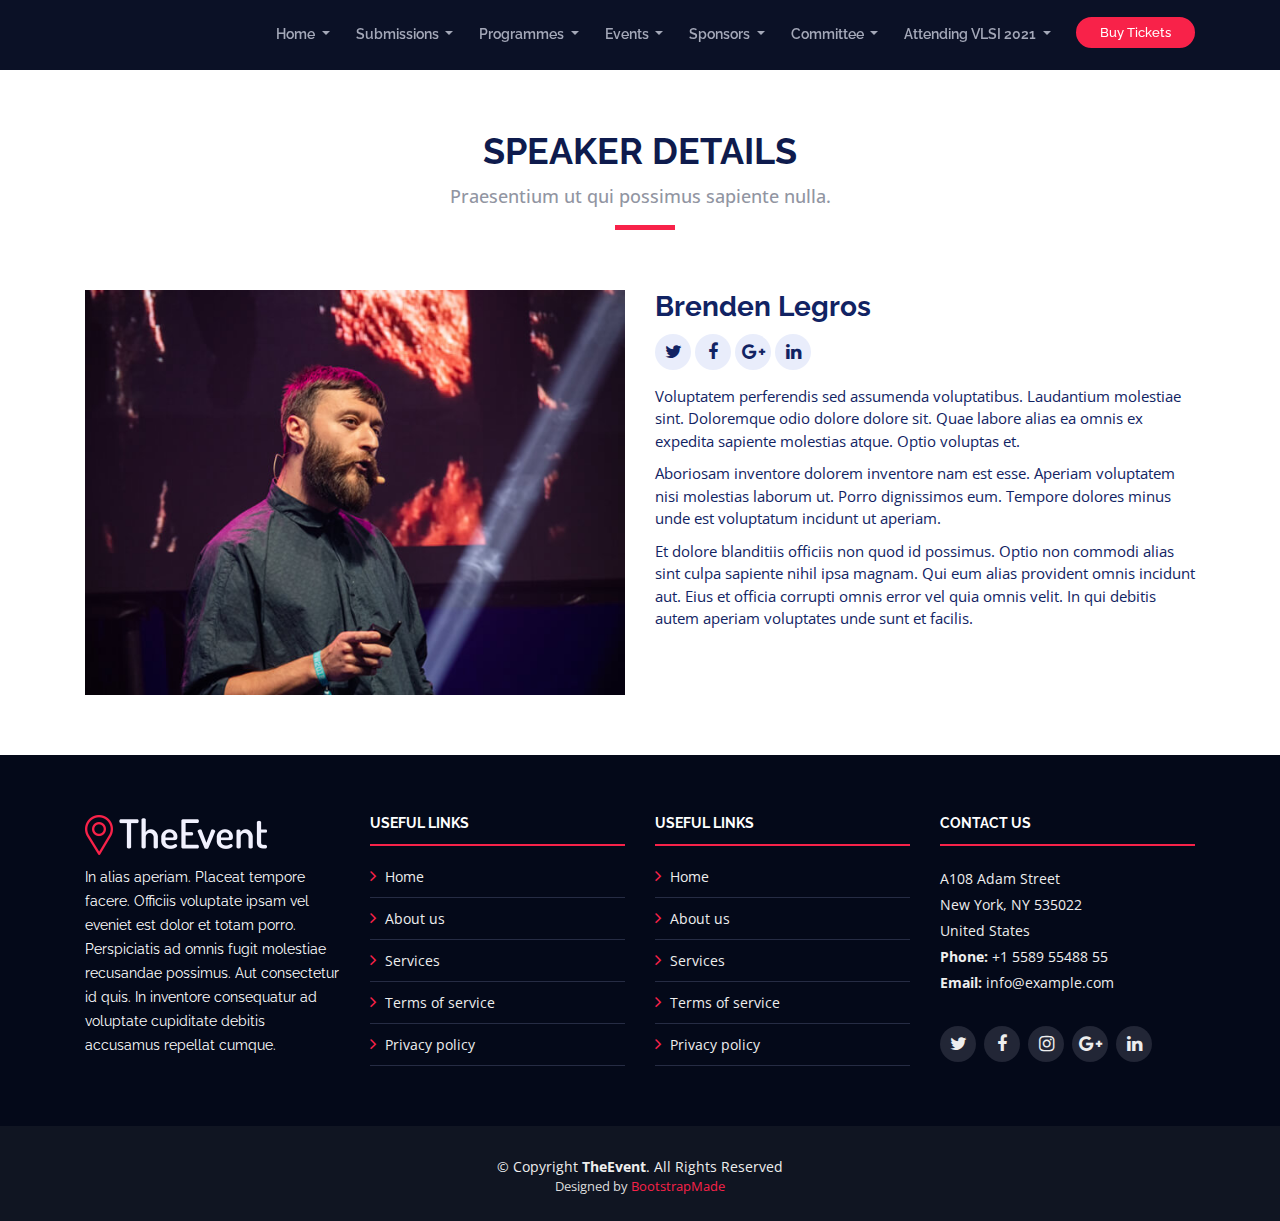
<file: speaker-details.html>
<!DOCTYPE html>
<html lang="en">

<head>
  <meta charset="utf-8">
  <meta content="width=device-width, initial-scale=1.0" name="viewport">

  <title>TheEvent Bootstrap Template - Speaker Details</title>
  <meta content="" name="descriptison">
  <meta content="" name="keywords">

  <!-- Favicons -->
  <link href="assets/img/favicon.png" rel="icon">
  <link href="assets/img/apple-touch-icon.png" rel="apple-touch-icon">

  <!-- Google Fonts -->
  <link href="https://fonts.googleapis.com/css?family=Open+Sans:300,300i,400,400i,700,700i|Raleway:300,400,500,700,800" rel="stylesheet">

  <!-- Vendor CSS Files -->
  <link href="assets/vendor/bootstrap/css/bootstrap.min.css" rel="stylesheet">
  <link href="assets/vendor/animate.css/animate.min.css" rel="stylesheet">
  <link href="assets/vendor/venobox/venobox.css" rel="stylesheet">
  <link href="assets/vendor/font-awesome/css/font-awesome.min.css" rel="stylesheet">
  <link href="assets/vendor/owl.carousel/assets/owl.carousel.min.css" rel="stylesheet">

  <!-- Template Main CSS File -->
  <link href="assets/css/style.css" rel="stylesheet">

  <!-- =======================================================
  * Template Name: TheEvent - v2.0.0
  * Template URL: https://bootstrapmade.com/theevent-conference-event-bootstrap-template/
  * Author: BootstrapMade.com
  * License: https://bootstrapmade.com/license/
  ======================================================== -->
</head>

<body>

  <!-- ======= Header ======= -->
  <header id="header" class="header-fixed">
    <div class="container">

      <div id="logo" class="pull-left">
        <!-- Uncomment below if you prefer to use a text logo -->
        <!--       <h1><a href="#intro">The<span>Event</span></a></h1>-->
        <!--      <a href="../index.html" class="scrollto"><img src="../assets/img/logo.png" alt="" title=""></a>-->
      </div>

      <nav id="nav-menu-container">

        <ul class="nav-menu">
          <li class="menu-active">
            <div class="btn-group">
              <button type="button" class="btn dropdown-toggle" data-toggle="dropdown" aria-haspopup="true" aria-expanded="false">
                Home
              </button>
              <div class="dropdown-menu">
                <a class="dropdown-item" href="#">Action</a>
                <a class="dropdown-item" href="#">Another action</a>
                <a class="dropdown-item" href="#">Something else here</a>
                <a class="dropdown-item" href="#">Separated link</a>
              </div>
            </div>

          </li>
          <li>
            <div class="btn-group">
              <button type="button" class="btn  dropdown-toggle" data-toggle="dropdown" aria-haspopup="true" aria-expanded="false">
                Submissions
              </button>
              <div class="dropdown-menu">
                <a class="dropdown-item" href="#">Action</a>
                <a class="dropdown-item" href="#">Another action</a>
                <a class="dropdown-item" href="#">Something else here</a>
                <a class="dropdown-item" href="#">Separated link</a>
              </div>
            </div>
          </li>

          <li>
            <div class="btn-group">
              <button type="button" class="btn dropdown-toggle" data-toggle="dropdown" aria-haspopup="true" aria-expanded="false">
                Programmes
              </button>
              <div class="dropdown-menu">
                <a class="dropdown-item" href="#">Action</a>
                <a class="dropdown-item" href="#">Another action</a>
                <a class="dropdown-item" href="#">Something else here</a>
                <a class="dropdown-item" href="#">Separated link</a>
              </div>
            </div>
          </li>

          <li>
            <div class="btn-group">
              <button type="button" class="btn dropdown-toggle" data-toggle="dropdown" aria-haspopup="true" aria-expanded="false">
                Events
              </button>
              <div class="dropdown-menu">
                <a class="dropdown-item" href="#">Action</a>
                <a class="dropdown-item" href="#">Another action</a>
                <a class="dropdown-item" href="#">Something else here</a>
                <a class="dropdown-item" href="#">Separated link</a>
              </div>
            </div>
          </li>

          <li>
            <div class="btn-group">
              <button type="button" class="btn  dropdown-toggle" data-toggle="dropdown" aria-haspopup="true" aria-expanded="false">
                Sponsors
              </button>
              <div class="dropdown-menu">
                <a class="dropdown-item" href="#">Action</a>
                <a class="dropdown-item" href="#">Another action</a>
                <a class="dropdown-item" href="#">Something else here</a>
                <a class="dropdown-item" href="#">Separated link</a>
              </div>
            </div>
          </li>

          <li>
            <div class="btn-group">
              <button type="button" class="btn dropdown-toggle" data-toggle="dropdown" aria-haspopup="true" aria-expanded="false">
                Committee
              </button>
              <div class="dropdown-menu">
                <a class="dropdown-item" href="#">Action</a>
                <a class="dropdown-item" href="#">Another action</a>
                <a class="dropdown-item" href="#">Something else here</a>
                <a class="dropdown-item" href="#">Separated link</a>
              </div>
            </div>
          </li>

          <li>
            <div class="btn-group">
              <button type="button" class="btn dropdown-toggle" data-toggle="dropdown" aria-haspopup="true" aria-expanded="false">
                Attending VLSI 2021
              </button>
              <div class="dropdown-menu">
                <a class="dropdown-item" href="#">Action</a>
                <a class="dropdown-item" href="#">Another action</a>
                <a class="dropdown-item" href="#">Something else here</a>
                <a class="dropdown-item" href="#">Separated link</a>
              </div>
            </div>
          </li>

          <li class="buy-tickets"><a href="#buy-tickets">Buy Tickets</a></li>

        </ul>

      </nav><!-- #nav-menu-container -->
    </div>
  </header><!-- End Header -->

  <main id="main" class="main-page">

    <!-- ======= Speaker Details Sectionn ======= -->
    <section id="speakers-details" class="wow fadeIn">
      <div class="container">
        <div class="section-header">
          <h2>Speaker Details</h2>
          <p>Praesentium ut qui possimus sapiente nulla.</p>
        </div>

        <div class="row">
          <div class="col-md-6">
            <img src="assets/img/speakers/1.jpg" alt="Speaker 1" class="img-fluid">
          </div>

          <div class="col-md-6">
            <div class="details">
              <h2>Brenden Legros</h2>
              <div class="social">
                <a href=""><i class="fa fa-twitter"></i></a>
                <a href=""><i class="fa fa-facebook"></i></a>
                <a href=""><i class="fa fa-google-plus"></i></a>
                <a href=""><i class="fa fa-linkedin"></i></a>
              </div>
              <p>Voluptatem perferendis sed assumenda voluptatibus. Laudantium molestiae sint. Doloremque odio dolore dolore sit. Quae labore alias ea omnis ex expedita sapiente molestias atque. Optio voluptas et.</p>

              <p>Aboriosam inventore dolorem inventore nam est esse. Aperiam voluptatem nisi molestias laborum ut. Porro dignissimos eum. Tempore dolores minus unde est voluptatum incidunt ut aperiam.</p>

              <p>Et dolore blanditiis officiis non quod id possimus. Optio non commodi alias sint culpa sapiente nihil ipsa magnam. Qui eum alias provident omnis incidunt aut. Eius et officia corrupti omnis error vel quia omnis velit. In qui debitis autem aperiam voluptates unde sunt et facilis.</p>
            </div>
          </div>

        </div>
      </div>

    </section>

  </main><!-- End #main -->

  <!-- ======= Footer ======= -->
  <footer id="footer">
    <div class="footer-top">
      <div class="container">
        <div class="row">

          <div class="col-lg-3 col-md-6 footer-info">
            <img src="assets/img/logo.png" alt="TheEvenet">
            <p>In alias aperiam. Placeat tempore facere. Officiis voluptate ipsam vel eveniet est dolor et totam porro. Perspiciatis ad omnis fugit molestiae recusandae possimus. Aut consectetur id quis. In inventore consequatur ad voluptate cupiditate debitis accusamus repellat cumque.</p>
          </div>

          <div class="col-lg-3 col-md-6 footer-links">
            <h4>Useful Links</h4>
            <ul>
              <li><i class="fa fa-angle-right"></i> <a href="#">Home</a></li>
              <li><i class="fa fa-angle-right"></i> <a href="#">About us</a></li>
              <li><i class="fa fa-angle-right"></i> <a href="#">Services</a></li>
              <li><i class="fa fa-angle-right"></i> <a href="#">Terms of service</a></li>
              <li><i class="fa fa-angle-right"></i> <a href="#">Privacy policy</a></li>
            </ul>
          </div>

          <div class="col-lg-3 col-md-6 footer-links">
            <h4>Useful Links</h4>
            <ul>
              <li><i class="fa fa-angle-right"></i> <a href="#">Home</a></li>
              <li><i class="fa fa-angle-right"></i> <a href="#">About us</a></li>
              <li><i class="fa fa-angle-right"></i> <a href="#">Services</a></li>
              <li><i class="fa fa-angle-right"></i> <a href="#">Terms of service</a></li>
              <li><i class="fa fa-angle-right"></i> <a href="#">Privacy policy</a></li>
            </ul>
          </div>

          <div class="col-lg-3 col-md-6 footer-contact">
            <h4>Contact Us</h4>
            <p>
              A108 Adam Street <br>
              New York, NY 535022<br>
              United States <br>
              <strong>Phone:</strong> +1 5589 55488 55<br>
              <strong>Email:</strong> info@example.com<br>
            </p>

            <div class="social-links">
              <a href="#" class="twitter"><i class="fa fa-twitter"></i></a>
              <a href="#" class="facebook"><i class="fa fa-facebook"></i></a>
              <a href="#" class="instagram"><i class="fa fa-instagram"></i></a>
              <a href="#" class="google-plus"><i class="fa fa-google-plus"></i></a>
              <a href="#" class="linkedin"><i class="fa fa-linkedin"></i></a>
            </div>

          </div>

        </div>
      </div>
    </div>

    <div class="container">
      <div class="copyright">
        &copy; Copyright <strong>TheEvent</strong>. All Rights Reserved
      </div>
      <div class="credits">
        <!--
        All the links in the footer should remain intact.
        You can delete the links only if you purchased the pro version.
        Licensing information: https://bootstrapmade.com/license/
        Purchase the pro version with working PHP/AJAX contact form: https://bootstrapmade.com/buy/?theme=TheEvent
      -->
        Designed by <a href="https://bootstrapmade.com/">BootstrapMade</a>
      </div>
    </div>
  </footer><!-- End  Footer -->

  <a href="#" class="back-to-top"><i class="fa fa-angle-up"></i></a>

  <!-- Vendor JS Files -->
  <script src="assets/vendor/jquery/jquery.min.js"></script>
  <script src="assets/vendor/bootstrap/js/bootstrap.bundle.min.js"></script>
  <script src="assets/vendor/jquery.easing/jquery.easing.min.js"></script>
  <script src="assets/vendor/php-email-form/validate.js"></script>
  <script src="assets/vendor/wow/wow.min.js"></script>
  <script src="assets/vendor/venobox/venobox.min.js"></script>
  <script src="assets/vendor/owl.carousel/owl.carousel.min.js"></script>
  <script src="assets/vendor/superfish/superfish.min.js"></script>
  <script src="assets/vendor/hoverIntent/hoverIntent.js"></script>

  <!-- Template Main JS File -->
  <script src="assets/js/main.js"></script>

</body>

</html>
</file>
<file: assets/vendor/venobox/venobox.css>
/* ------ venobox.css --------*/
.vbox-overlay *, .vbox-overlay *:before, .vbox-overlay *:after{
    -webkit-backface-visibility: hidden;
    -webkit-box-sizing:border-box;
    -moz-box-sizing:border-box;
    box-sizing:border-box;
}
.vbox-overlay * { 
    -webkit-backface-visibility: visible;
    backface-visibility: visible;
}
.vbox-overlay{
    display: -webkit-flex;
    display: flex;
    -webkit-flex-direction: column;
    flex-direction: column;
    -webkit-justify-content: center;
    justify-content: center;
    -webkit-align-items: center;
    align-items: center;
    position: fixed;
    left: 0;
    top: 0;
    bottom: 0;
    right: 0;
    z-index: 999999;
}

/* ----- navigation ----- */
.vbox-title{
    width: 100%;
    height: 40px;
    float: left;
    text-align: center;
    line-height: 28px;
    font-size: 12px;
    padding: 6px 50px;
    overflow: hidden;
    position: fixed;
    display: none;
    left: 0;
    z-index: 89;
}
.vbox-close{
    cursor: pointer;
    position: fixed;
    top: -1px;
    right: 0;
    width: 50px;
    height: 40px;
    padding: 6px;
    display: block;
    background-position:10px center;
    overflow: hidden;
    font-size: 24px;
    line-height: 1;
    text-align: center;
    z-index: 99;
}
.vbox-left{
    cursor: pointer;
    position: fixed;
    left: 0;
    height: 40px;
    overflow: hidden;
    line-height: 28px;
    font-size: 12px;
    z-index: 99;
    display: flex;
    align-items:center;
}
.vbox-num{
    display: inline-block;
    margin: 6px 0 6px 15px;
}
/* ----- Social share ----- */
.vbox-share{
    line-height: 28px;
    font-size: 12px;
    overflow: hidden;
    position: fixed;
    left: 0;
    z-index: 98;
    display: flex;
    align-items:center;
    justify-content: center;
    width: 100%;
    text-align: center;
}
.vbox-share svg{
    max-height: 28px;
    width: 28px;
    z-index: 10;
    margin-left: 12px;
    margin-top: 6px;
    margin-bottom: 6px;
    vertical-align: middle;
}


/* ----- navigation ARROWS ----- */
.vbox-next, .vbox-prev{
    position: fixed;
    top: 50%;
    margin-top: -15px;
    overflow: hidden;
    cursor: pointer;
    display: block;
    width: 45px;
    height: 45px;
    z-index: 99;
}
.vbox-next span, .vbox-prev span{
    position: relative;
    width: 20px;
    height: 20px;
    border: 2px solid transparent;
    border-top-color: #B6B6B6;
    border-right-color: #B6B6B6;
    text-indent: -100px;
    position: absolute;
    top: 8px;
    display: block;
}
.vbox-prev{
    left: 15px;
}
.vbox-next{
    right: 15px;
}
.vbox-prev span{
    left: 10px;
    -ms-transform: rotate(-135deg);
    -webkit-transform: rotate(-135deg);
    transform: rotate(-135deg);
}
.vbox-next span{
    -ms-transform: rotate(45deg);
    -webkit-transform: rotate(45deg);
    transform: rotate(45deg);
    right: 10px;
}
/* ------- inline window ------ */
.vbox-inline{
    width: 420px;
    height: 315px;
    height: 70vh;
    padding: 10px;
    background: #fff;
    margin: 0 auto;
    overflow: auto;
    text-align: left;
}
/* ------- Video & iFrames window ------ */
.venoframe{
    max-width: 100%;
    width: 100%;
    border: none;
    width: 100%;
    height: 260px;
    height: 70vh;
}
.venoframe.vbvid{
    height: 260px;
}
@media (min-width: 768px) {
    .venoframe, .vbox-inline{
        width: 90%;
        height: 360px;
        height: 70vh;
    }
    .venoframe.vbvid{
        width: 640px;
        height: 360px;
    }
}
@media (min-width: 992px) {
    .venoframe, .vbox-inline{
        max-width: 1200px;
        width: 80%;
        height: 540px;
        height: 70vh;
    }
    .venoframe.vbvid{
        width: 960px;
        height: 540px;
    }
}
/* 
Please do NOT edit this part! 
or at least read this note: http://i.imgur.com/7C0ws9e.gif
*/
.vbox-open{
    overflow: hidden;
}
.vbox-container{
    position: absolute;
    left: 0;
    right: 0;
    top: 0;
    bottom: 0;
    overflow-x: hidden;
    overflow-y: scroll;
    overflow-scrolling: touch;
    -webkit-overflow-scrolling: touch;
    z-index: 20;
    max-height: 100%;

}

.vbox-content{
    text-align: center;
    float: left;
    width: 100%;
    position: relative;
    overflow: hidden;
    padding: 20px 4%;
}
.vbox-container img{
    max-width: 100%;
    height: auto;
}
.vbox-figlio{
    box-shadow: 0 0 12px rgba(0,0,0,0.19), 0 6px 6px rgba(0,0,0,0.23);
    max-width: 100%;
    text-align: initial;
}
img.vbox-figlio{
    -webkit-user-select: none;
-khtml-user-select: none;
-moz-user-select: none;
-o-user-select: none;
user-select: none;
}
.vbox-content.swipe-left{
    margin-left: -200px !important;
}
.vbox-content.swipe-right{
    margin-left: 200px !important;
}
.vbox-animated{
    webkit-transition: margin 300ms ease-out;
    transition: margin 300ms ease-out;
}

/* ---------- preloader ----------
 * SPINKIT 
 * http://tobiasahlin.com/spinkit/
-------------------------------- */
.sk-double-bounce,.sk-rotating-plane{width:40px;height:40px;margin:40px auto}.sk-rotating-plane{background-color:#333;-webkit-animation:sk-rotatePlane 1.2s infinite ease-in-out;animation:sk-rotatePlane 1.2s infinite ease-in-out}@-webkit-keyframes sk-rotatePlane{0%{-webkit-transform:perspective(120px) rotateX(0) rotateY(0);transform:perspective(120px) rotateX(0) rotateY(0)}50%{-webkit-transform:perspective(120px) rotateX(-180.1deg) rotateY(0);transform:perspective(120px) rotateX(-180.1deg) rotateY(0)}100%{-webkit-transform:perspective(120px) rotateX(-180deg) rotateY(-179.9deg);transform:perspective(120px) rotateX(-180deg) rotateY(-179.9deg)}}@keyframes sk-rotatePlane{0%{-webkit-transform:perspective(120px) rotateX(0) rotateY(0);transform:perspective(120px) rotateX(0) rotateY(0)}50%{-webkit-transform:perspective(120px) rotateX(-180.1deg) rotateY(0);transform:perspective(120px) rotateX(-180.1deg) rotateY(0)}100%{-webkit-transform:perspective(120px) rotateX(-180deg) rotateY(-179.9deg);transform:perspective(120px) rotateX(-180deg) rotateY(-179.9deg)}}.sk-double-bounce{position:relative}.sk-double-bounce .sk-child{width:100%;height:100%;border-radius:50%;background-color:#333;opacity:.6;position:absolute;top:0;left:0;-webkit-animation:sk-doubleBounce 2s infinite ease-in-out;animation:sk-doubleBounce 2s infinite ease-in-out}.sk-chasing-dots .sk-child,.sk-spinner-pulse,.sk-three-bounce .sk-child{background-color:#333;border-radius:100%}.sk-double-bounce .sk-double-bounce2{-webkit-animation-delay:-1s;animation-delay:-1s}@-webkit-keyframes sk-doubleBounce{0%,100%{-webkit-transform:scale(0);transform:scale(0)}50%{-webkit-transform:scale(1);transform:scale(1)}}@keyframes sk-doubleBounce{0%,100%{-webkit-transform:scale(0);transform:scale(0)}50%{-webkit-transform:scale(1);transform:scale(1)}}.sk-wave{margin:40px auto;width:50px;height:40px;text-align:center;font-size:10px}.sk-wave .sk-rect{background-color:#333;height:100%;width:6px;display:inline-block;-webkit-animation:sk-waveStretchDelay 1.2s infinite ease-in-out;animation:sk-waveStretchDelay 1.2s infinite ease-in-out}.sk-wave .sk-rect1{-webkit-animation-delay:-1.2s;animation-delay:-1.2s}.sk-wave .sk-rect2{-webkit-animation-delay:-1.1s;animation-delay:-1.1s}.sk-wave .sk-rect3{-webkit-animation-delay:-1s;animation-delay:-1s}.sk-wave .sk-rect4{-webkit-animation-delay:-.9s;animation-delay:-.9s}.sk-wave .sk-rect5{-webkit-animation-delay:-.8s;animation-delay:-.8s}@-webkit-keyframes sk-waveStretchDelay{0%,100%,40%{-webkit-transform:scaleY(.4);transform:scaleY(.4)}20%{-webkit-transform:scaleY(1);transform:scaleY(1)}}@keyframes sk-waveStretchDelay{0%,100%,40%{-webkit-transform:scaleY(.4);transform:scaleY(.4)}20%{-webkit-transform:scaleY(1);transform:scaleY(1)}}.sk-wandering-cubes{margin:40px auto;width:40px;height:40px;position:relative}.sk-wandering-cubes .sk-cube{background-color:#333;width:10px;height:10px;position:absolute;top:0;left:0;-webkit-animation:sk-wanderingCube 1.8s ease-in-out -1.8s infinite both;animation:sk-wanderingCube 1.8s ease-in-out -1.8s infinite both}.sk-chasing-dots,.sk-spinner-pulse{width:40px;height:40px;margin:40px auto}.sk-wandering-cubes .sk-cube2{-webkit-animation-delay:-.9s;animation-delay:-.9s}@-webkit-keyframes sk-wanderingCube{0%{-webkit-transform:rotate(0);transform:rotate(0)}25%{-webkit-transform:translateX(30px) rotate(-90deg) scale(.5);transform:translateX(30px) rotate(-90deg) scale(.5)}50%{-webkit-transform:translateX(30px) translateY(30px) rotate(-179deg);transform:translateX(30px) translateY(30px) rotate(-179deg)}50.1%{-webkit-transform:translateX(30px) translateY(30px) rotate(-180deg);transform:translateX(30px) translateY(30px) rotate(-180deg)}75%{-webkit-transform:translateX(0) translateY(30px) rotate(-270deg) scale(.5);transform:translateX(0) translateY(30px) rotate(-270deg) scale(.5)}100%{-webkit-transform:rotate(-360deg);transform:rotate(-360deg)}}@keyframes sk-wanderingCube{0%{-webkit-transform:rotate(0);transform:rotate(0)}25%{-webkit-transform:translateX(30px) rotate(-90deg) scale(.5);transform:translateX(30px) rotate(-90deg) scale(.5)}50%{-webkit-transform:translateX(30px) translateY(30px) rotate(-179deg);transform:translateX(30px) translateY(30px) rotate(-179deg)}50.1%{-webkit-transform:translateX(30px) translateY(30px) rotate(-180deg);transform:translateX(30px) translateY(30px) rotate(-180deg)}75%{-webkit-transform:translateX(0) translateY(30px) rotate(-270deg) scale(.5);transform:translateX(0) translateY(30px) rotate(-270deg) scale(.5)}100%{-webkit-transform:rotate(-360deg);transform:rotate(-360deg)}}.sk-spinner-pulse{-webkit-animation:sk-pulseScaleOut 1s infinite ease-in-out;animation:sk-pulseScaleOut 1s infinite ease-in-out}@-webkit-keyframes sk-pulseScaleOut{0%{-webkit-transform:scale(0);transform:scale(0)}100%{-webkit-transform:scale(1);transform:scale(1);opacity:0}}@keyframes sk-pulseScaleOut{0%{-webkit-transform:scale(0);transform:scale(0)}100%{-webkit-transform:scale(1);transform:scale(1);opacity:0}}.sk-chasing-dots{position:relative;text-align:center;-webkit-animation:sk-chasingDotsRotate 2s infinite linear;animation:sk-chasingDotsRotate 2s infinite linear}.sk-chasing-dots .sk-child{width:60%;height:60%;display:inline-block;position:absolute;top:0;-webkit-animation:sk-chasingDotsBounce 2s infinite ease-in-out;animation:sk-chasingDotsBounce 2s infinite ease-in-out}.sk-chasing-dots .sk-dot2{top:auto;bottom:0;-webkit-animation-delay:-1s;animation-delay:-1s}@-webkit-keyframes sk-chasingDotsRotate{100%{-webkit-transform:rotate(360deg);transform:rotate(360deg)}}@keyframes sk-chasingDotsRotate{100%{-webkit-transform:rotate(360deg);transform:rotate(360deg)}}@-webkit-keyframes sk-chasingDotsBounce{0%,100%{-webkit-transform:scale(0);transform:scale(0)}50%{-webkit-transform:scale(1);transform:scale(1)}}@keyframes sk-chasingDotsBounce{0%,100%{-webkit-transform:scale(0);transform:scale(0)}50%{-webkit-transform:scale(1);transform:scale(1)}}.sk-three-bounce{margin:40px auto;width:80px;text-align:center}.sk-three-bounce .sk-child{width:20px;height:20px;display:inline-block;-webkit-animation:sk-three-bounce 1.4s ease-in-out 0s infinite both;animation:sk-three-bounce 1.4s ease-in-out 0s infinite both}.sk-circle .sk-child:before,.sk-fading-circle .sk-circle:before{display:block;border-radius:100%;content:'';background-color:#333}.sk-three-bounce .sk-bounce1{-webkit-animation-delay:-.32s;animation-delay:-.32s}.sk-three-bounce .sk-bounce2{-webkit-animation-delay:-.16s;animation-delay:-.16s}@-webkit-keyframes sk-three-bounce{0%,100%,80%{-webkit-transform:scale(0);transform:scale(0)}40%{-webkit-transform:scale(1);transform:scale(1)}}@keyframes sk-three-bounce{0%,100%,80%{-webkit-transform:scale(0);transform:scale(0)}40%{-webkit-transform:scale(1);transform:scale(1)}}.sk-circle{margin:40px auto;width:40px;height:40px;position:relative}.sk-circle .sk-child{width:100%;height:100%;position:absolute;left:0;top:0}.sk-circle .sk-child:before{margin:0 auto;width:15%;height:15%;-webkit-animation:sk-circleBounceDelay 1.2s infinite ease-in-out both;animation:sk-circleBounceDelay 1.2s infinite ease-in-out both}.sk-circle .sk-circle2{-webkit-transform:rotate(30deg);-ms-transform:rotate(30deg);transform:rotate(30deg)}.sk-circle .sk-circle3{-webkit-transform:rotate(60deg);-ms-transform:rotate(60deg);transform:rotate(60deg)}.sk-circle .sk-circle4{-webkit-transform:rotate(90deg);-ms-transform:rotate(90deg);transform:rotate(90deg)}.sk-circle .sk-circle5{-webkit-transform:rotate(120deg);-ms-transform:rotate(120deg);transform:rotate(120deg)}.sk-circle .sk-circle6{-webkit-transform:rotate(150deg);-ms-transform:rotate(150deg);transform:rotate(150deg)}.sk-circle .sk-circle7{-webkit-transform:rotate(180deg);-ms-transform:rotate(180deg);transform:rotate(180deg)}.sk-circle .sk-circle8{-webkit-transform:rotate(210deg);-ms-transform:rotate(210deg);transform:rotate(210deg)}.sk-circle .sk-circle9{-webkit-transform:rotate(240deg);-ms-transform:rotate(240deg);transform:rotate(240deg)}.sk-circle .sk-circle10{-webkit-transform:rotate(270deg);-ms-transform:rotate(270deg);transform:rotate(270deg)}.sk-circle .sk-circle11{-webkit-transform:rotate(300deg);-ms-transform:rotate(300deg);transform:rotate(300deg)}.sk-circle .sk-circle12{-webkit-transform:rotate(330deg);-ms-transform:rotate(330deg);transform:rotate(330deg)}.sk-circle .sk-circle2:before{-webkit-animation-delay:-1.1s;animation-delay:-1.1s}.sk-circle .sk-circle3:before{-webkit-animation-delay:-1s;animation-delay:-1s}.sk-circle .sk-circle4:before{-webkit-animation-delay:-.9s;animation-delay:-.9s}.sk-circle .sk-circle5:before{-webkit-animation-delay:-.8s;animation-delay:-.8s}.sk-circle .sk-circle6:before{-webkit-animation-delay:-.7s;animation-delay:-.7s}.sk-circle .sk-circle7:before{-webkit-animation-delay:-.6s;animation-delay:-.6s}.sk-circle .sk-circle8:before{-webkit-animation-delay:-.5s;animation-delay:-.5s}.sk-circle .sk-circle9:before{-webkit-animation-delay:-.4s;animation-delay:-.4s}.sk-circle .sk-circle10:before{-webkit-animation-delay:-.3s;animation-delay:-.3s}.sk-circle .sk-circle11:before{-webkit-animation-delay:-.2s;animation-delay:-.2s}.sk-circle .sk-circle12:before{-webkit-animation-delay:-.1s;animation-delay:-.1s}@-webkit-keyframes sk-circleBounceDelay{0%,100%,80%{-webkit-transform:scale(0);transform:scale(0)}40%{-webkit-transform:scale(1);transform:scale(1)}}@keyframes sk-circleBounceDelay{0%,100%,80%{-webkit-transform:scale(0);transform:scale(0)}40%{-webkit-transform:scale(1);transform:scale(1)}}.sk-cube-grid{width:40px;height:40px;margin:40px auto}.sk-cube-grid .sk-cube{width:33.33%;height:33.33%;background-color:#333;float:left;-webkit-animation:sk-cubeGridScaleDelay 1.3s infinite ease-in-out;animation:sk-cubeGridScaleDelay 1.3s infinite ease-in-out}.sk-cube-grid .sk-cube1{-webkit-animation-delay:.2s;animation-delay:.2s}.sk-cube-grid .sk-cube2{-webkit-animation-delay:.3s;animation-delay:.3s}.sk-cube-grid .sk-cube3{-webkit-animation-delay:.4s;animation-delay:.4s}.sk-cube-grid .sk-cube4{-webkit-animation-delay:.1s;animation-delay:.1s}.sk-cube-grid .sk-cube5{-webkit-animation-delay:.2s;animation-delay:.2s}.sk-cube-grid .sk-cube6{-webkit-animation-delay:.3s;animation-delay:.3s}.sk-cube-grid .sk-cube7{-webkit-animation-delay:0ms;animation-delay:0ms}.sk-cube-grid .sk-cube8{-webkit-animation-delay:.1s;animation-delay:.1s}.sk-cube-grid .sk-cube9{-webkit-animation-delay:.2s;animation-delay:.2s}@-webkit-keyframes sk-cubeGridScaleDelay{0%,100%,70%{-webkit-transform:scale3D(1,1,1);transform:scale3D(1,1,1)}35%{-webkit-transform:scale3D(0,0,1);transform:scale3D(0,0,1)}}@keyframes sk-cubeGridScaleDelay{0%,100%,70%{-webkit-transform:scale3D(1,1,1);transform:scale3D(1,1,1)}35%{-webkit-transform:scale3D(0,0,1);transform:scale3D(0,0,1)}}.sk-fading-circle{margin:40px auto;width:40px;height:40px;position:relative}.sk-fading-circle .sk-circle{width:100%;height:100%;position:absolute;left:0;top:0}.sk-fading-circle .sk-circle:before{margin:0 auto;width:15%;height:15%;-webkit-animation:sk-circleFadeDelay 1.2s infinite ease-in-out both;animation:sk-circleFadeDelay 1.2s infinite ease-in-out both}.sk-fading-circle .sk-circle2{-webkit-transform:rotate(30deg);-ms-transform:rotate(30deg);transform:rotate(30deg)}.sk-fading-circle .sk-circle3{-webkit-transform:rotate(60deg);-ms-transform:rotate(60deg);transform:rotate(60deg)}.sk-fading-circle .sk-circle4{-webkit-transform:rotate(90deg);-ms-transform:rotate(90deg);transform:rotate(90deg)}.sk-fading-circle .sk-circle5{-webkit-transform:rotate(120deg);-ms-transform:rotate(120deg);transform:rotate(120deg)}.sk-fading-circle .sk-circle6{-webkit-transform:rotate(150deg);-ms-transform:rotate(150deg);transform:rotate(150deg)}.sk-fading-circle .sk-circle7{-webkit-transform:rotate(180deg);-ms-transform:rotate(180deg);transform:rotate(180deg)}.sk-fading-circle .sk-circle8{-webkit-transform:rotate(210deg);-ms-transform:rotate(210deg);transform:rotate(210deg)}.sk-fading-circle .sk-circle9{-webkit-transform:rotate(240deg);-ms-transform:rotate(240deg);transform:rotate(240deg)}.sk-fading-circle .sk-circle10{-webkit-transform:rotate(270deg);-ms-transform:rotate(270deg);transform:rotate(270deg)}.sk-fading-circle .sk-circle11{-webkit-transform:rotate(300deg);-ms-transform:rotate(300deg);transform:rotate(300deg)}.sk-fading-circle .sk-circle12{-webkit-transform:rotate(330deg);-ms-transform:rotate(330deg);transform:rotate(330deg)}.sk-fading-circle .sk-circle2:before{-webkit-animation-delay:-1.1s;animation-delay:-1.1s}.sk-fading-circle .sk-circle3:before{-webkit-animation-delay:-1s;animation-delay:-1s}.sk-fading-circle .sk-circle4:before{-webkit-animation-delay:-.9s;animation-delay:-.9s}.sk-fading-circle .sk-circle5:before{-webkit-animation-delay:-.8s;animation-delay:-.8s}.sk-fading-circle .sk-circle6:before{-webkit-animation-delay:-.7s;animation-delay:-.7s}.sk-fading-circle .sk-circle7:before{-webkit-animation-delay:-.6s;animation-delay:-.6s}.sk-fading-circle .sk-circle8:before{-webkit-animation-delay:-.5s;animation-delay:-.5s}.sk-fading-circle .sk-circle9:before{-webkit-animation-delay:-.4s;animation-delay:-.4s}.sk-fading-circle .sk-circle10:before{-webkit-animation-delay:-.3s;animation-delay:-.3s}.sk-fading-circle .sk-circle11:before{-webkit-animation-delay:-.2s;animation-delay:-.2s}.sk-fading-circle .sk-circle12:before{-webkit-animation-delay:-.1s;animation-delay:-.1s}@-webkit-keyframes sk-circleFadeDelay{0%,100%,39%{opacity:0}40%{opacity:1}}@keyframes sk-circleFadeDelay{0%,100%,39%{opacity:0}40%{opacity:1}}.sk-folding-cube{margin:40px auto;width:40px;height:40px;position:relative;-webkit-transform:rotateZ(45deg);transform:rotateZ(45deg)}.sk-folding-cube .sk-cube{float:left;width:50%;height:50%;position:relative;-webkit-transform:scale(1.1);-ms-transform:scale(1.1);transform:scale(1.1)}.sk-folding-cube .sk-cube:before{content:'';position:absolute;top:0;left:0;width:100%;height:100%;background-color:#333;-webkit-animation:sk-foldCubeAngle 2.4s infinite linear both;animation:sk-foldCubeAngle 2.4s infinite linear both;-webkit-transform-origin:100% 100%;-ms-transform-origin:100% 100%;transform-origin:100% 100%}.sk-folding-cube .sk-cube2{-webkit-transform:scale(1.1) rotateZ(90deg);transform:scale(1.1) rotateZ(90deg)}.sk-folding-cube .sk-cube3{-webkit-transform:scale(1.1) rotateZ(180deg);transform:scale(1.1) rotateZ(180deg)}.sk-folding-cube .sk-cube4{-webkit-transform:scale(1.1) rotateZ(270deg);transform:scale(1.1) rotateZ(270deg)}.sk-folding-cube .sk-cube2:before{-webkit-animation-delay:.3s;animation-delay:.3s}.sk-folding-cube .sk-cube3:before{-webkit-animation-delay:.6s;animation-delay:.6s}.sk-folding-cube .sk-cube4:before{-webkit-animation-delay:.9s;animation-delay:.9s}@-webkit-keyframes sk-foldCubeAngle{0%,10%{-webkit-transform:perspective(140px) rotateX(-180deg);transform:perspective(140px) rotateX(-180deg);opacity:0}25%,75%{-webkit-transform:perspective(140px) rotateX(0);transform:perspective(140px) rotateX(0);opacity:1}100%,90%{-webkit-transform:perspective(140px) rotateY(180deg);transform:perspective(140px) rotateY(180deg);opacity:0}}@keyframes sk-foldCubeAngle{0%,10%{-webkit-transform:perspective(140px) rotateX(-180deg);transform:perspective(140px) rotateX(-180deg);opacity:0}25%,75%{-webkit-transform:perspective(140px) rotateX(0);transform:perspective(140px) rotateX(0);opacity:1}100%,90%{-webkit-transform:perspective(140px) rotateY(180deg);transform:perspective(140px) rotateY(180deg);opacity:0}}
</file>
<file: assets/css/style.css>
/**
* Template Name: TheEvent - v2.0.0
* Template URL: https://bootstrapmade.com/theevent-conference-event-bootstrap-template/
* Author: BootstrapMade.com
* License: https://bootstrapmade.com/license/
*/

/*--------------------------------------------------------------
# General
--------------------------------------------------------------*/
body {
  background: #fff;
  color: #2f3138;
  font-family: "Open Sans", sans-serif;
}

a {
  color: #f82249;
  transition: 0.5s;
}

a:hover, a:active, a:focus {
  color: #f8234a;
  outline: none;
  text-decoration: none;
}

p {
  padding: 0;
  margin: 0 0 30px 0;
}

h1, h2, h3, h4, h5, h6 {
  font-family: "Raleway", sans-serif;
  font-weight: 400;
  margin: 0 0 20px 0;
  padding: 0;
  color: #0e1b4d;
}

.main-page {
  margin-top: 70px;
}

.wow {
  visibility: hidden;
}

/* Prelaoder */
#preloader {
  position: fixed;
  left: 0;
  top: 0;
  z-index: 999;
  width: 100%;
  height: 100%;
  overflow: visible;
  background: #fff url("../img/preloader.svg") no-repeat center center;
}

/* Back to top button */
.back-to-top {
  position: fixed;
  display: none;
  background: #f82249;
  color: #fff;
  width: 40px;
  height: 40px;
  text-align: center;
  border-radius: 50px;
  right: 15px;
  bottom: 15px;
  transition: background 0.5s ease-in-out;
}

.back-to-top i {
  font-size: 24px;
  padding-top: 6px;
}

@media (max-width: 768px) {
  .back-to-top {
    bottom: 15px;
  }
}

.back-to-top:focus {
  background: #e0072f;
  color: #fff;
  outline: none;
}

.back-to-top:hover {
  background: #e0072f;
  color: #fff;
}

/* Sections Header
--------------------------------*/
.section-header {
  margin-bottom: 60px;
  position: relative;
  padding-bottom: 20px;
}

.section-header::before {
  content: '';
  position: absolute;
  display: block;
  width: 60px;
  height: 5px;
  background: #f82249;
  bottom: 0;
  left: calc(50% - 25px);
}

.section-header h2 {
  font-size: 36px;
  text-transform: uppercase;
  text-align: center;
  font-weight: 700;
  margin-bottom: 10px;
}

.section-header p {
  text-align: center;
  padding: 0;
  margin: 0;
  font-size: 18px;
  font-weight: 500;
  color: #9195a2;
}

.section-with-bg {
  background-color: #f6f7fd;
}

/*--------------------------------------------------------------
# Header
--------------------------------------------------------------*/
#header {
  height: 90px;
  padding: 25px 0;
  position: fixed;
  left: 0;
  top: 0;
  right: 0;
  transition: all 0.5s;
  z-index: 997;
}

@media (max-width: 991px) {
  #header {
    background: rgba(6, 12, 34, 0.98);
    height: 70px;
    padding: 15px 0;
    transition: all 0.5s;
  }
}

@media (max-width: 1199px) {
  #header .container {
    max-width: 100%;
  }
}

#header.header-scrolled, #header.header-fixed {
  background: rgba(6, 12, 34, 0.98);
  height: 70px;
  padding: 15px 0;
  transition: all 0.5s;
}

#header #logo h1 {
  font-size: 36px;
  margin: 0;
  padding: 6px 0;
  line-height: 1;
  font-family: "Raleway", sans-serif;
  font-weight: 700;
  letter-spacing: 3px;
  text-transform: uppercase;
}

#header #logo h1 span {
  color: #f82249;
}

#header #logo h1 a, #header #logo h1 a:hover {
  color: #fff;
}

#header #logo img {
  padding: 0;
  margin: 0;
  max-height: 40px;
}

/*--------------------------------------------------------------
# Navigation Menu
--------------------------------------------------------------*/
/* Nav Menu Essentials */
.nav-menu, .nav-menu * {
  margin: 0;
  padding: 0;
  list-style: none;
}

.nav-menu ul {
  position: absolute;
  display: none;
  top: 100%;
  left: 0;
  z-index: 99;
}

.nav-menu li {
  position: relative;
}

.nav-menu > li {
  float: left;
}

.nav-menu li:hover > ul,
.nav-menu li.sfHover > ul {
  display: block;
}

.nav-menu ul ul {
  top: 0;
  left: 100%;
}

.nav-menu ul li {
  min-width: 180px;
}

.nav-menu .btn-group .dropdown-menu {
  display: none;
}

.nav-menu .btn-group:hover .dropdown-menu {
  display: block;
  background-color: rgba(6, 12, 34, 0.9);
}

.nav-menu .btn-group:hover .btn {
  color: white;
}

.nav-menu .dropdown-item:hover {
  background-color: rgba(6, 12, 34, 0.9);
  color: #f82249;
}

/* Nav Menu Arrows */
.sf-arrows .sf-with-ul {
  padding-right: 30px;
}

.sf-arrows .sf-with-ul:after {
  content: "\f107";
  position: absolute;
  right: 15px;
  font-family: FontAwesome;
  font-style: normal;
  font-weight: normal;
}

.sf-arrows ul .sf-with-ul:after {
  content: "\f105";
}

/* Nav Meu Container */
#nav-menu-container {
  float: right;
  margin: 0;
}

@media (max-width: 991px) {
  #nav-menu-container {
    display: none;
  }
}

/* Nav Meu Styling */
.nav-menu a {
  padding: 8px;
  text-decoration: none;
  display: inline-block;
  color: rgba(202, 206, 221, 0.8);
  font-family: "Raleway", sans-serif;
  font-weight: 600;
  font-size: 14px;
  outline: none;
}

@media (max-width: 1199px) {
  .nav-menu a {
    padding: 8px 4px;
  }
}

.nav-menu .btn {
  color: rgba(202, 206, 221, 0.8);
  font-family: "Raleway", sans-serif;
  font-weight: 600;
  font-size: 14px;
  padding: 8px;
}

@media (max-width: 1199px) {
  .nav-menu .btn {
    padding: 8px 4px;
  }
}

.nav-menu .menu-active a, .nav-menu a:hover {
  color: #fff;
}

.nav-menu > li {
  margin-left: 8px;
}

.nav-menu > li > a:before, .nav-menu .btn:before {
  content: "";
  position: absolute;
  width: 0;
  height: 2px;
  bottom: 0;
  left: 0;
  background-color: #f82249;
  visibility: hidden;
  transition: all 0.3s ease-in-out 0s;
}

.nav-menu a:hover:before, .nav-menu li:hover > a:before, .nav-menu .menu-active > a:before {
  visibility: visible;
  width: 100%;
}

.nav-menu li.buy-tickets a {
  color: #fff;
  background: #f82249;
  padding: 7px 22px;
  border-radius: 50px;
  border: 2px solid #f82249;
  transition: all ease-in-out 0.3s;
  font-weight: 500;
  margin-left: 8px;
  margin-top: 2px;
  line-height: 1;
  font-size: 13px;
}

.nav-menu li.buy-tickets a:hover {
  background: none;
}

.nav-menu li.buy-tickets:hover a:before, .nav-menu li.buy-tickets.menu-active a:before {
  visibility: hidden;
}

.nav-menu ul {
  margin: 4px 0 0 0;
  padding: 10px;
  box-shadow: 0px 0px 30px rgba(127, 137, 161, 0.25);
  background: #fff;
  border-radius: 3px;
}

.nav-menu ul li {
  transition: 0.3s;
}

.nav-menu ul li a {
  padding: 10px;
  color: #060c22;
  transition: 0.3s;
  display: block;
  font-size: 13px;
  text-transform: none;
  border-radius: 3px;
}

.nav-menu ul li:hover > a {
  background: #f82249;
  color: #fff;
}

.nav-menu ul ul {
  margin: 0;
}

/* Mobile Nav Toggle */
#mobile-nav-toggle {
  position: fixed;
  right: 0;
  top: 0;
  z-index: 999;
  margin: 15px 15px 0 0;
  border: 0;
  background: none;
  font-size: 24px;
  display: none;
  transition: all 0.4s;
  outline: none;
  cursor: pointer;
}

#mobile-nav-toggle i {
  color: #fff;
}

@media (max-width: 991px) {
  #mobile-nav-toggle {
    display: inline;
  }
}

/* Mobile Nav Styling */
#mobile-nav {
  position: fixed;
  top: 0;
  padding-top: 18px;
  bottom: 0;
  z-index: 998;
  background: rgba(6, 12, 34, 0.9);
  left: -260px;
  width: 260px;
  overflow-y: auto;
  transition: 0.4s;
}

#mobile-nav ul {
  padding: 0;
  margin: 0;
  list-style: none;
}

#mobile-nav ul li {
  position: relative;
}

#mobile-nav ul li a, #mobile-nav ul li .btn {
  color: #fff;
  font-size: 17px;
  overflow: hidden;
  padding: 10px 22px 10px 15px;
  position: relative;
  text-decoration: none;
  width: 100%;
  display: block;
  outline: none;
}

#mobile-nav ul li a:hover, #mobile-nav ul li .btn:hover {
  color: #f82249;
}

#mobile-nav ul li li {
  padding-left: 30px;
}

#mobile-nav ul .menu-has-children i {
  position: absolute;
  right: 0;
  z-index: 99;
  padding: 15px;
  cursor: pointer;
  color: #fff;
}

#mobile-nav ul .menu-has-children i.fa-chevron-up {
  color: #f82249;
}

#mobile-nav ul .menu-item-active {
  color: #f82249;
}

#mobile-body-overly {
  width: 100%;
  height: 100%;
  z-index: 997;
  top: 0;
  left: 0;
  position: fixed;
  background: rgba(6, 12, 34, 0.8);
  display: none;
}

/* Mobile Nav body classes */
body.mobile-nav-active {
  overflow: hidden;
}

body.mobile-nav-active #mobile-nav {
  left: 0;
}

body.mobile-nav-active #mobile-nav-toggle {
  color: #fff;
}

/*--------------------------------------------------------------
# Intro Section
--------------------------------------------------------------*/
#intro {
  width: 100%;
  height: 100vh;
  background: url(../img/intro-bg.jpg) top center;
  background-size: cover;
  overflow: hidden;
  position: relative;
}

@media (min-width: 1024px) {
  #intro {
    background-attachment: fixed;
  }
}

#intro:before {
  content: "";
  background: rgba(6, 12, 34, 0.8);
  position: absolute;
  bottom: 0;
  top: 0;
  left: 0;
  right: 0;
}

#intro .intro-container {
  position: absolute;
  bottom: 0;
  left: 0;
  top: 90px;
  right: 0;
  display: flex;
  justify-content: center;
  align-items: center;
  flex-direction: column;
  text-align: center;
  padding: 0 15px;
}

@media (max-width: 991px) {
  #intro .intro-container {
    top: 70px;
  }
}

#intro h1 {
  color: #fff;
  font-family: "Raleway", sans-serif;
  font-size: 56px;
  font-weight: 600;
  text-transform: uppercase;
}

#intro h1 span {
  color: #f82249;
}

@media (max-width: 991px) {
  #intro h1 {
    font-size: 34px;
  }
}

#intro p {
  color: #ebebeb;
  font-weight: 700;
  font-size: 20px;
}

@media (max-width: 991px) {
  #intro p {
    font-size: 16px;
  }
}

#intro .play-btn {
  width: 94px;
  height: 94px;
  background: radial-gradient(#f82249 50%, rgba(101, 111, 150, 0.15) 52%);
  border-radius: 50%;
  display: block;
  position: relative;
  overflow: hidden;
}

#intro .play-btn::after {
  content: '';
  position: absolute;
  left: 50%;
  top: 50%;
  transform: translateX(-40%) translateY(-50%);
  width: 0;
  height: 0;
  border-top: 10px solid transparent;
  border-bottom: 10px solid transparent;
  border-left: 15px solid #fff;
  z-index: 100;
  transition: all 400ms cubic-bezier(0.55, 0.055, 0.675, 0.19);
}

#intro .play-btn:before {
  content: '';
  position: absolute;
  width: 120px;
  height: 120px;
  -webkit-animation-delay: 0s;
  animation-delay: 0s;
  -webkit-animation: pulsate-btn 2s;
  animation: pulsate-btn 2s;
  -webkit-animation-direction: forwards;
  animation-direction: forwards;
  -webkit-animation-iteration-count: infinite;
  animation-iteration-count: infinite;
  -webkit-animation-timing-function: steps;
  animation-timing-function: steps;
  opacity: 1;
  border-radius: 50%;
  border: 2px solid rgba(163, 163, 163, 0.4);
  top: -15%;
  left: -15%;
  background: rgba(198, 16, 0, 0);
}

#intro .play-btn:hover::after {
  border-left: 15px solid #f82249;
  transform: scale(20);
}

#intro .play-btn:hover::before {
  content: '';
  position: absolute;
  left: 50%;
  top: 50%;
  transform: translateX(-40%) translateY(-50%);
  width: 0;
  height: 0;
  border: none;
  border-top: 10px solid transparent;
  border-bottom: 10px solid transparent;
  border-left: 15px solid #fff;
  z-index: 200;
  -webkit-animation: none;
  animation: none;
  border-radius: 0;
}

#intro .about-btn {
  font-family: "Raleway", sans-serif;
  font-weight: 500;
  font-size: 14px;
  letter-spacing: 1px;
  display: inline-block;
  padding: 12px 32px;
  border-radius: 50px;
  transition: 0.5s;
  line-height: 1;
  margin: 10px;
  color: #fff;
  -webkit-animation-delay: 0.8s;
  animation-delay: 0.8s;
  border: 2px solid #f82249;
}

#intro .about-btn:hover {
  background: #f82249;
  color: #fff;
}

@-webkit-keyframes pulsate-btn {
  0% {
    transform: scale(0.6, 0.6);
    opacity: 1;
  }
  100% {
    transform: scale(1, 1);
    opacity: 0;
  }
}

@keyframes pulsate-btn {
  0% {
    transform: scale(0.6, 0.6);
    opacity: 1;
  }
  100% {
    transform: scale(1, 1);
    opacity: 0;
  }
}

/*--------------------------------------------------------------
# About Section
--------------------------------------------------------------*/
#about {
  background: url("../img/about-bg.jpg");
  background-size: cover;
  overflow: hidden;
  position: relative;
  color: #fff;
  padding: 60px 0 40px 0;
}

@media (min-width: 1024px) {
  #about {
    background-attachment: fixed;
  }
}

#about:before {
  content: "";
  background: rgba(13, 20, 41, 0.8);
  position: absolute;
  bottom: 0;
  top: 0;
  left: 0;
  right: 0;
}

#about h2 {
  font-size: 36px;
  font-weight: bold;
  margin-bottom: 10px;
  color: #fff;
}

#about h3 {
  font-size: 18px;
  font-weight: bold;
  text-transform: uppercase;
  margin-bottom: 10px;
  color: #fff;
}

#about p {
  font-size: 14px;
  margin-bottom: 20px;
  color: #fff;
}

/*--------------------------------------------------------------
# Speakers Section
--------------------------------------------------------------*/
#speakers {
  padding: 60px 0 30px 0;
}

#speakers .speaker {
  position: relative;
  overflow: hidden;
  margin-bottom: 30px;
}

#speakers .speaker .details {
  background: rgba(6, 12, 34, 0.76);
  position: absolute;
  left: 0;
  bottom: -30px;
  right: 0;
  text-align: center;
  padding-top: 10px;
  transition: all 300ms cubic-bezier(0.645, 0.045, 0.355, 1);
}

#speakers .speaker .details h3 {
  color: #fff;
  font-size: 22px;
  font-weight: 600;
  margin-bottom: 5px;
}

#speakers .speaker .details p {
  color: #fff;
  font-size: 15px;
  margin-bottom: 10px;
  font-style: italic;
}

#speakers .speaker .details .social {
  height: 30px;
}

#speakers .speaker .details a {
  color: #fff;
}

#speakers .speaker .details a:hover {
  color: #f82249;
}

#speakers .speaker:hover .details {
  bottom: 0;
}

#speakers-details {
  padding: 60px 0;
}

#speakers-details .details h2 {
  color: #112363;
  font-size: 28px;
  font-weight: 700;
  margin-bottom: 10px;
}

#speakers-details .details .social {
  margin-bottom: 15px;
}

#speakers-details .details .social a {
  background: #e9edfb;
  color: #112363;
  line-height: 1;
  display: inline-block;
  text-align: center;
  border-radius: 50%;
  width: 36px;
  height: 36px;
  padding-top: 9px;
}

#speakers-details .details .social a:hover {
  background: #f82249;
  color: #fff;
}

#speakers-details .details .social a i {
  font-size: 18px;
}

#speakers-details .details p {
  color: #112363;
  font-size: 15px;
  margin-bottom: 10px;
}

/*--------------------------------------------------------------
# Schedule Section
--------------------------------------------------------------*/
#schedule {
  padding: 60px 0 60px 0;
}

#schedule .nav-tabs {
  text-align: center;
  margin: auto;
  display: block;
  border-bottom: 0;
  margin-bottom: 30px;
}

#schedule .nav-tabs li {
  display: inline-block;
  margin-bottom: 0;
}

#schedule .nav-tabs a {
  border: none;
  border-radius: 50px;
  font-weight: 600;
  background-color: #0e1b4d;
  color: #fff;
  padding: 10px 100px;
}

@media (max-width: 991px) {
  #schedule .nav-tabs a {
    padding: 8px 60px;
  }
}

@media (max-width: 767px) {
  #schedule .nav-tabs a {
    padding: 8px 50px;
  }
}

@media (max-width: 480px) {
  #schedule .nav-tabs a {
    padding: 8px 30px;
  }
}

#schedule .nav-tabs a.active {
  background-color: #f82249;
  color: #fff;
}

#schedule .sub-heading {
  text-align: center;
  font-size: 18px;
  font-style: italic;
  margin: 0 auto 30px auto;
}

@media (min-width: 991px) {
  #schedule .sub-heading {
    width: 75%;
  }
}

#schedule .tab-pane {
  transition: ease-in-out .2s;
}

#schedule .schedule-item {
  border-bottom: 1px solid #cad4f6;
  padding-top: 15px;
  padding-bottom: 15px;
  transition: background-color ease-in-out 0.3s;
}

#schedule .schedule-item:hover {
  background-color: #fff;
}

#schedule .schedule-item time {
  padding-bottom: 5px;
  display: inline-block;
}

#schedule .schedule-item .speaker {
  width: 60px;
  height: 60px;
  overflow: hidden;
  border-radius: 50%;
  float: left;
  margin: 0 10px 10px 0;
}

#schedule .schedule-item .speaker img {
  height: 100%;
  transform: translateX(-50%);
  margin-left: 50%;
  transition: all ease-in-out 0.3s;
}

#schedule .schedule-item h4 {
  font-size: 18px;
  font-weight: 600;
  margin-bottom: 5px;
}

#schedule .schedule-item h4 span {
  font-style: italic;
  color: #19328e;
  font-weight: normal;
  font-size: 16px;
}

#schedule .schedule-item p {
  font-style: italic;
  color: #152b79;
  margin-bottom: 0;
}

/*--------------------------------------------------------------
# Venue Section
--------------------------------------------------------------*/
#venue {
  padding: 60px 0;
}

#venue .container-fluid {
  margin-bottom: 3px;
}

#venue .venue-map iframe {
  width: 100%;
  height: 100%;
  min-height: 300px;
}

#venue .venue-info {
  background: url("../img/venue-info-bg.jpg") top center no-repeat;
  background-size: cover;
  position: relative;
  padding-top: 60px;
  padding-bottom: 60px;
}

#venue .venue-info:before {
  content: "";
  background: rgba(13, 20, 41, 0.8);
  position: absolute;
  bottom: 0;
  top: 0;
  left: 0;
  right: 0;
}

#venue .venue-info h3 {
  font-size: 36px;
  font-weight: 700;
  color: #fff;
}

@media (max-width: 574px) {
  #venue .venue-info h3 {
    font-size: 24px;
  }
}

#venue .venue-info p {
  color: #fff;
  margin-bottom: 0;
}

#venue .venue-gallery-container {
  padding-right: 12px;
}

#venue .venue-gallery {
  overflow: hidden;
  border-right: 3px solid #fff;
  border-bottom: 3px solid #fff;
}

#venue .venue-gallery img {
  transition: all ease-in-out 0.4s;
}

#venue .venue-gallery:hover img {
  transform: scale(1.1);
}

/*--------------------------------------------------------------
# Hotels Section
--------------------------------------------------------------*/
#hotels {
  padding: 60px 0;
}

#hotels .hotel {
  border: 1px solid #e0e5fa;
  background: #fff;
  margin-bottom: 30px;
}

#hotels .hotel:hover .hotel-img img {
  transform: scale(1.1);
}

#hotels .hotel-img {
  overflow: hidden;
  margin-bottom: 15px;
}

#hotels .hotel-img img {
  transition: 0.3s ease-in-out;
}

#hotels h3 {
  font-weight: 600;
  font-size: 20px;
  margin-bottom: 5px;
  padding: 0 20px;
}

#hotels a {
  color: #152b79;
}

#hotels a:hover {
  color: #f82249;
}

#hotels .stars {
  padding: 0 20px;
  margin-bottom: 5px;
}

#hotels .stars i {
  color: #ffc31d;
}

#hotels p {
  padding: 0 20px;
  margin-bottom: 20px;
  color: #060c22;
  font-style: italic;
  font-size: 15px;
}

/*--------------------------------------------------------------
# Gallery Section
--------------------------------------------------------------*/
#gallery {
  padding: 60px;
  overflow: hidden;
}

#gallery .owl-nav, #gallery .owl-dots {
  margin-top: 25px;
  text-align: center;
}

#gallery .owl-item {
  border-left: 2px solid #fff;
  border-right: 2px solid #fff;
}

#gallery .owl-dot {
  display: inline-block;
  margin: 0 5px;
  width: 12px;
  height: 12px;
  border-radius: 50%;
  background-color: #ddd;
}

#gallery .owl-dot.active {
  background-color: #f82249;
}

#gallery .gallery-carousel .owl-stage-outer {
  overflow: visible;
}

#gallery .gallery-carousel .center {
  border: 6px solid #f82249;
  margin: -10px;
  box-sizing: content-box;
  padding: 4px;
  background: #fff;
  z-index: 1;
}

/*--------------------------------------------------------------
# Sponsors Section
--------------------------------------------------------------*/
#sponsors {
  padding: 60px 0;
}

#sponsors .sponsors-wrap {
  border-top: 1px solid #e0e5fa;
  border-left: 1px solid #e0e5fa;
  margin-bottom: 30px;
}

#sponsors .sponsor-logo {
  padding: 30px;
  display: flex;
  justify-content: center;
  align-items: center;
  border-right: 1px solid #e0e5fa;
  border-bottom: 1px solid #e0e5fa;
  overflow: hidden;
  background: rgba(255, 255, 255, 0.5);
  height: 160px;
}

#sponsors .sponsor-logo:hover img {
  transform: scale(1.2);
}

#sponsors img {
  transition: all 0.4s ease-in-out;
}

/*--------------------------------------------------------------
# F.A.Q Section
--------------------------------------------------------------*/
#faq {
  padding: 60px 0;
}

#faq #faq-list {
  padding: 0;
  list-style: none;
}

#faq #faq-list li {
  border-bottom: 1px solid #ddd;
}

#faq #faq-list a {
  padding: 18px 0;
  display: block;
  position: relative;
  font-family: "Raleway", sans-serif;
  font-size: 16px;
  line-height: 24px;
  font-weight: 600;
  padding-right: 20px;
}

#faq #faq-list i {
  font-size: 24px;
  position: absolute;
  right: 0;
  top: 16px;
}

#faq #faq-list p {
  margin-bottom: 20px;
}

@media (max-width: 768px) {
  #faq #faq-list a {
    font-size: 18px;
  }
  #faq #faq-list i {
    top: 13px;
  }
}

#faq #faq-list a.collapse {
  color: #f82249;
}

#faq #faq-list a.collapsed {
  color: #000;
}

#faq #faq-list a.collapsed i::before {
  content: "\f055" !important;
}

/*--------------------------------------------------------------
# Subscribe Section
--------------------------------------------------------------*/
#subscribe {
  padding: 60px;
  background: url(../img/subscribe-bg.jpg) center center no-repeat;
  background-size: cover;
  overflow: hidden;
  position: relative;
}

#subscribe:before {
  content: "";
  background: rgba(6, 12, 34, 0.6);
  position: absolute;
  bottom: 0;
  top: 0;
  left: 0;
  right: 0;
}

@media (min-width: 1024px) {
  #subscribe {
    background-attachment: fixed;
  }
}

#subscribe .section-header h2, #subscribe p {
  color: #fff;
}

#subscribe input {
  background: #fff;
  color: #060c22;
  border: 0;
  outline: none;
  margin: 0;
  padding: 9px 20px;
  border-radius: 50px;
  font-size: 14px;
}

@media (min-width: 767px) {
  #subscribe input {
    min-width: 400px;
  }
}

#subscribe button {
  border: 0;
  padding: 9px 25px;
  cursor: pointer;
  background: #f82249;
  color: #fff;
  transition: all 0.3s ease;
  outline: none;
  font-size: 14px;
  border-radius: 50px;
}

#subscribe button:hover {
  background: #e0072f;
}

@media (max-width: 460px) {
  #subscribe button {
    margin-top: 10px;
  }
}

/*--------------------------------------------------------------
# Buy Tickets Section
--------------------------------------------------------------*/
#buy-tickets {
  padding: 60px 0;
}

#buy-tickets .card {
  border: none;
  border-radius: 5px;
  transition: all  0.3s ease-in-out;
  box-shadow: 0 10px 25px 0 rgba(6, 12, 34, 0.1);
}

#buy-tickets .card:hover {
  box-shadow: 0 10px 35px 0 rgba(6, 12, 34, 0.2);
}

#buy-tickets .card hr {
  margin: 25px 0;
}

#buy-tickets .card .card-title {
  margin: 10px 0;
  font-size: 14px;
  letter-spacing: 1px;
  font-weight: bold;
}

#buy-tickets .card .card-price {
  font-size: 48px;
  margin: 0;
}

#buy-tickets .card ul li {
  margin-bottom: 20px;
}

#buy-tickets .card .text-muted {
  opacity: 0.7;
}

#buy-tickets .card .btn {
  font-size: 15px;
  border-radius: 50px;
  padding: 10px 40px;
  transition: all 0.2s;
  background-color: #f82249;
  border: 0;
  color: #fff;
}

#buy-tickets .card .btn:hover {
  background-color: #e0072f;
}

#buy-tickets #buy-ticket-modal input, #buy-tickets #buy-ticket-modal select {
  border-radius: 0;
}

#buy-tickets #buy-ticket-modal .btn {
  font-size: 15px;
  border-radius: 50px;
  padding: 10px 40px;
  transition: all 0.2s;
  background-color: #f82249;
  border: 0;
  color: #fff;
}

#buy-tickets #buy-ticket-modal .btn:hover {
  background-color: #e0072f;
}

/*--------------------------------------------------------------
# Contact Section
--------------------------------------------------------------*/
#contact {
  padding: 60px 0;
}

#contact .contact-info {
  margin-bottom: 20px;
  text-align: center;
}

#contact .contact-info i {
  font-size: 48px;
  display: inline-block;
  margin-bottom: 10px;
  color: #f82249;
}

#contact .contact-info address, #contact .contact-info p {
  margin-bottom: 0;
  color: #112363;
}

#contact .contact-info h3 {
  font-size: 18px;
  margin-bottom: 15px;
  font-weight: bold;
  text-transform: uppercase;
  color: #112363;
}

#contact .contact-info a {
  color: #4869df;
}

#contact .contact-info a:hover {
  color: #f82249;
}

#contact .contact-address, #contact .contact-phone, #contact .contact-email {
  margin-bottom: 20px;
}

@media (min-width: 768px) {
  #contact .contact-address, #contact .contact-phone, #contact .contact-email {
    padding: 20px 0;
  }
}

@media (min-width: 768px) {
  #contact .contact-phone {
    border-left: 1px solid #ddd;
    border-right: 1px solid #ddd;
  }
}

#contact .php-email-form .validate {
  display: none;
  color: red;
  margin: 0 0 15px 0;
  font-weight: 400;
  font-size: 13px;
}

#contact .php-email-form .error-message {
  display: none;
  color: #fff;
  background: #ed3c0d;
  text-align: center;
  padding: 15px;
  font-weight: 600;
}

#contact .php-email-form .sent-message {
  display: none;
  color: #fff;
  background: #18d26e;
  text-align: center;
  padding: 15px;
  font-weight: 600;
}

#contact .php-email-form .loading {
  display: none;
  background: #fff;
  text-align: center;
  padding: 15px;
}

#contact .php-email-form .loading:before {
  content: "";
  display: inline-block;
  border-radius: 50%;
  width: 24px;
  height: 24px;
  margin: 0 10px -6px 0;
  border: 3px solid #18d26e;
  border-top-color: #eee;
  -webkit-animation: animate-loading 1s linear infinite;
  animation: animate-loading 1s linear infinite;
}

#contact .php-email-form input, #contact .php-email-form textarea {
  border-radius: 0;
  box-shadow: none;
  font-size: 14px;
}

#contact .php-email-form input::focus, #contact .php-email-form textarea::focus {
  background-color: #f82249;
}

#contact .php-email-form input {
  padding: 20px 15px;
}

#contact .php-email-form textarea {
  padding: 12px 15px;
}

#contact .php-email-form button[type="submit"] {
  background: #f82249;
  border: 0;
  padding: 10px 40px;
  color: #fff;
  transition: 0.4s;
  border-radius: 50px;
  cursor: pointer;
}

#contact .php-email-form button[type="submit"]:hover {
  background: #e0072f;
}

@-webkit-keyframes animate-loading {
  0% {
    transform: rotate(0deg);
  }
  100% {
    transform: rotate(360deg);
  }
}

@keyframes animate-loading {
  0% {
    transform: rotate(0deg);
  }
  100% {
    transform: rotate(360deg);
  }
}

/*--------------------------------------------------------------
# Footer
--------------------------------------------------------------*/
#footer {
  background: #101522;
  padding: 0 0 25px 0;
  color: #eee;
  font-size: 14px;
}

#footer .footer-top {
  background: #040919;
  padding: 60px 0 30px 0;
}

#footer .footer-top .footer-info {
  margin-bottom: 30px;
}

#footer .footer-top .footer-info h3 {
  font-size: 26px;
  margin: 0 0 20px 0;
  padding: 2px 0 2px 0;
  line-height: 1;
  font-family: "Raleway", sans-serif;
  font-weight: 700;
  color: #fff;
}

#footer .footer-top .footer-info img {
  height: 40px;
  margin-bottom: 10px;
}

#footer .footer-top .footer-info p {
  font-size: 14px;
  line-height: 24px;
  margin-bottom: 0;
  font-family: "Raleway", sans-serif;
  color: #fff;
}

#footer .footer-top .social-links a {
  font-size: 18px;
  display: inline-block;
  background: #222636;
  color: #eee;
  line-height: 1;
  padding: 8px 0;
  margin-right: 4px;
  border-radius: 50%;
  text-align: center;
  width: 36px;
  height: 36px;
  transition: 0.3s;
}

#footer .footer-top .social-links a:hover {
  background: #f82249;
  color: #fff;
}

#footer .footer-top h4 {
  font-size: 14px;
  font-weight: bold;
  color: #fff;
  text-transform: uppercase;
  position: relative;
  padding-bottom: 12px;
  border-bottom: 2px solid #f82249;
}

#footer .footer-top .footer-links {
  margin-bottom: 30px;
}

#footer .footer-top .footer-links ul {
  list-style: none;
  padding: 0;
  margin: 0;
}

#footer .footer-top .footer-links ul i {
  padding-right: 5px;
  color: #f82249;
  font-size: 18px;
}

#footer .footer-top .footer-links ul li {
  border-bottom: 1px solid #262c44;
  padding: 10px 0;
}

#footer .footer-top .footer-links ul li:first-child {
  padding-top: 0;
}

#footer .footer-top .footer-links ul a {
  color: #eee;
}

#footer .footer-top .footer-links ul a:hover {
  color: #f82249;
}

#footer .footer-top .footer-contact {
  margin-bottom: 30px;
}

#footer .footer-top .footer-contact p {
  line-height: 26px;
}

#footer .footer-top .footer-newsletter {
  margin-bottom: 30px;
}

#footer .footer-top .footer-newsletter input[type="email"] {
  border: 0;
  padding: 6px 8px;
  width: 65%;
}

#footer .footer-top .footer-newsletter input[type="submit"] {
  background: #f82249;
  border: 0;
  width: 35%;
  padding: 6px 0;
  text-align: center;
  color: #fff;
  transition: 0.3s;
  cursor: pointer;
}

#footer .footer-top .footer-newsletter input[type="submit"]:hover {
  background: #e0072f;
}

#footer .copyright {
  text-align: center;
  padding-top: 30px;
}

#footer .credits {
  text-align: center;
  font-size: 13px;
  color: #ddd;
}
</file>
